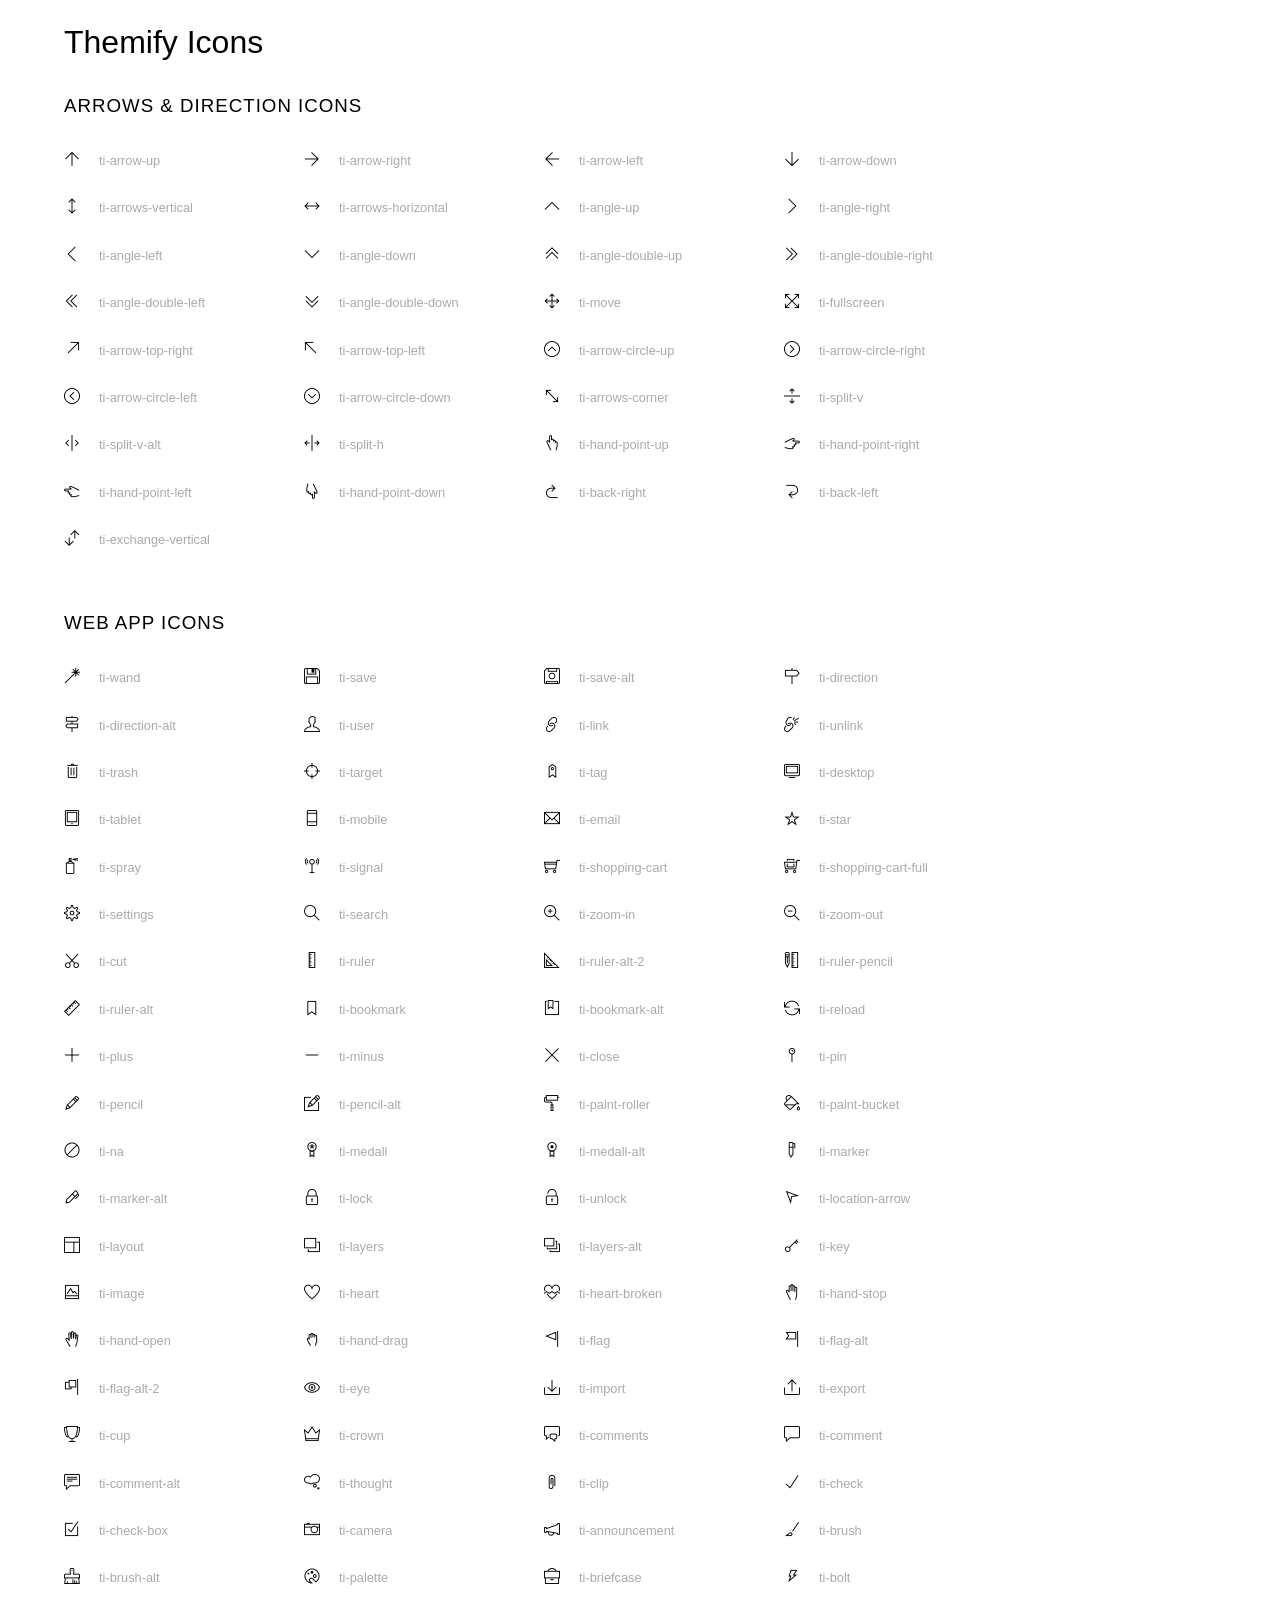
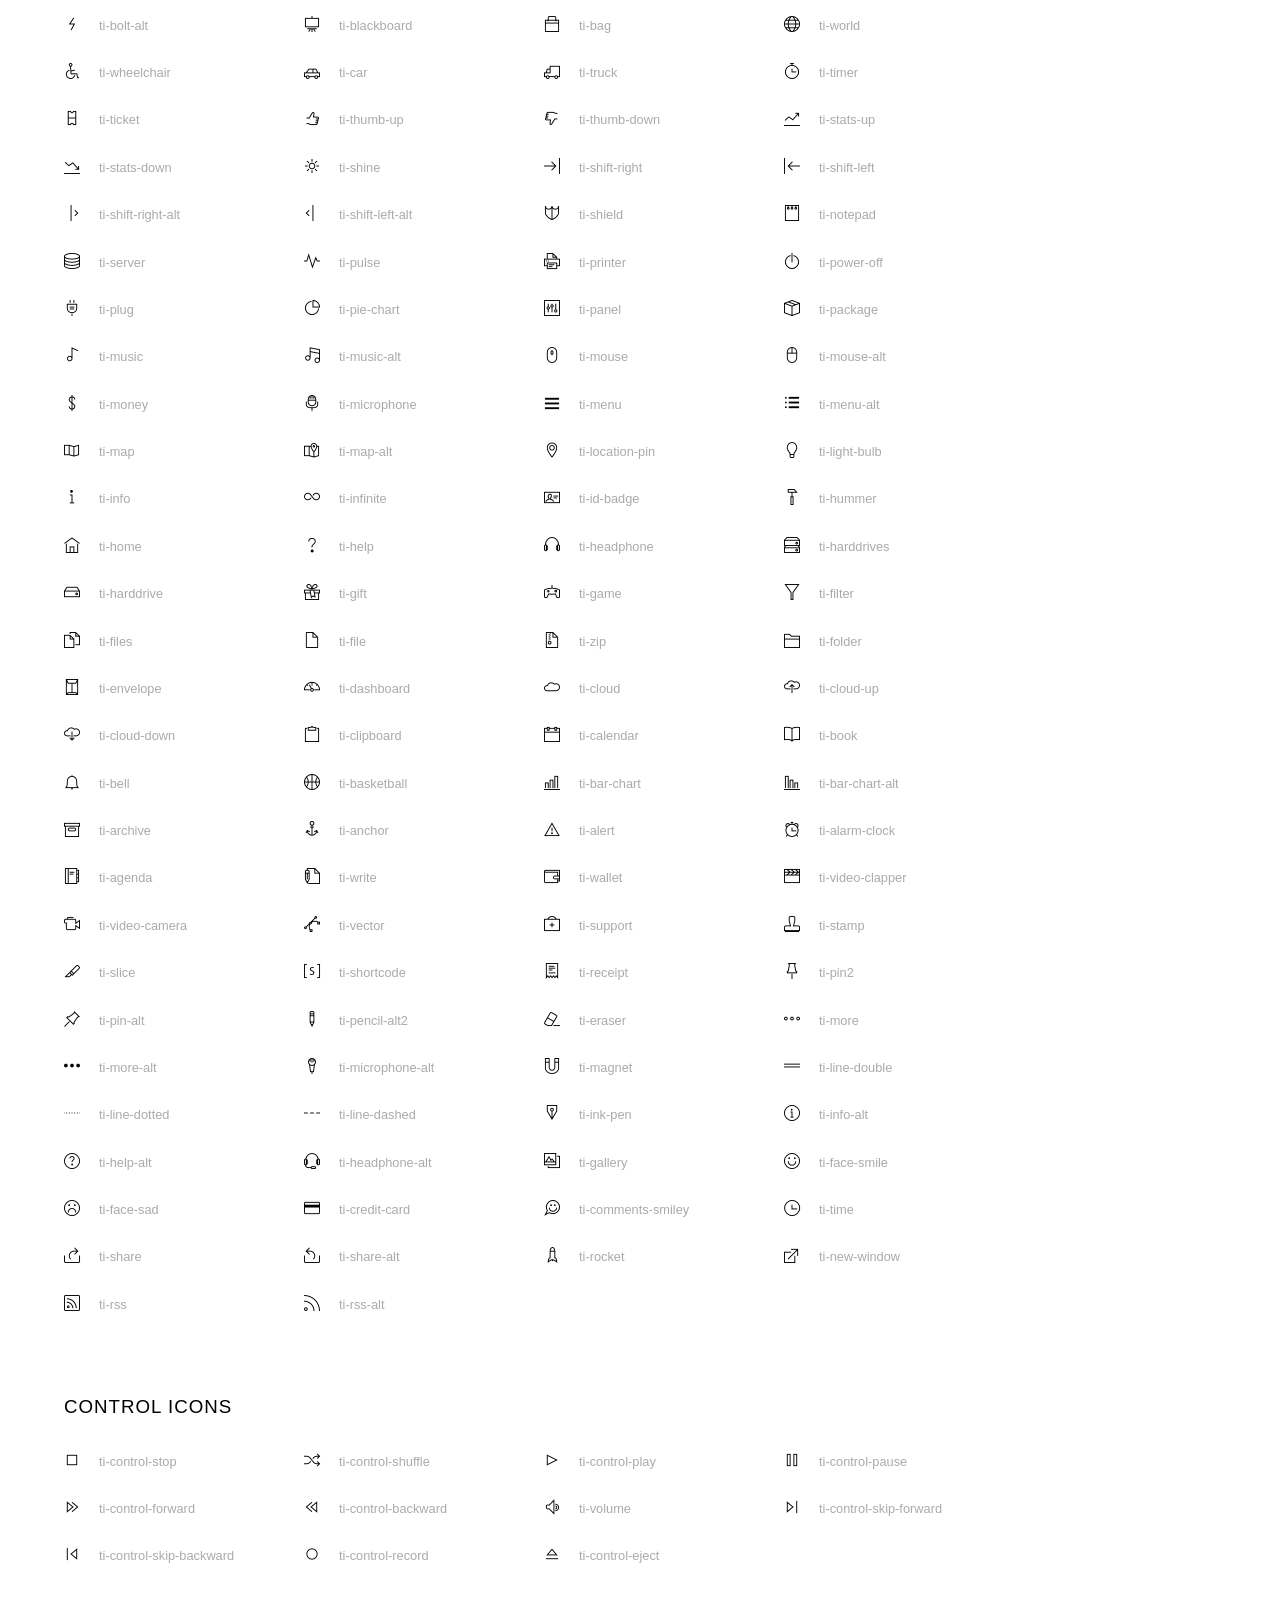
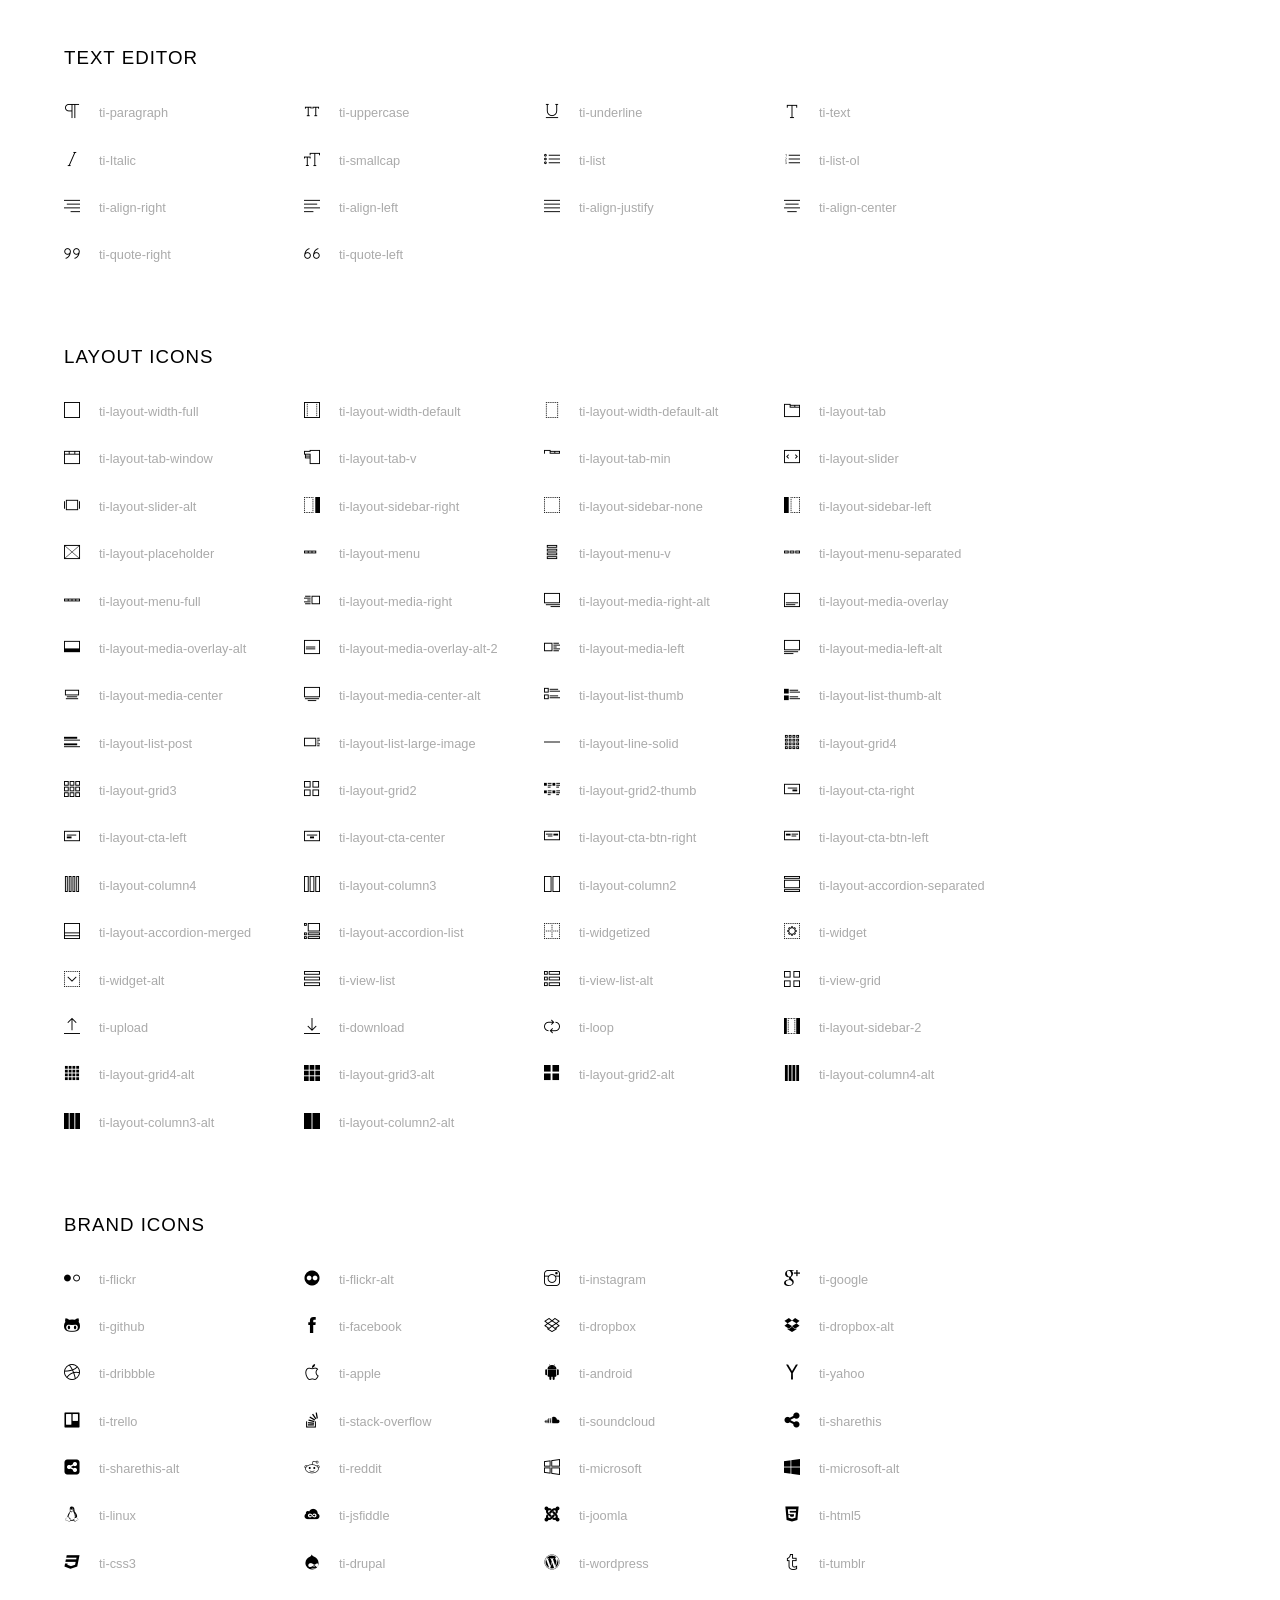
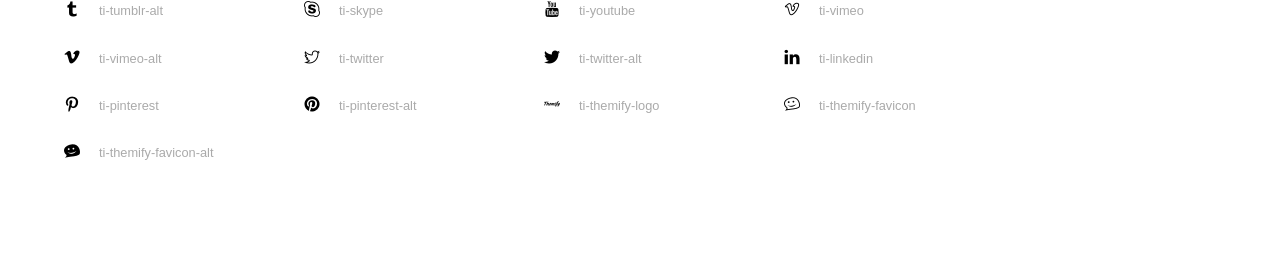
<file: ass/index.html>
<!doctype html>
<html>
<head>
	<meta charset="utf-8">
	<title>Themify Icon Font</title>
	<meta name="viewport" content="width=device-width">
	<link rel="stylesheet" href="demo-files/demo.css">
	<link rel="stylesheet" href="themify-icons.css">
	<!--[if lt IE 8]><!-->
	<link rel="stylesheet" href="ie7/ie7.css">
	<!--<![endif]-->
</head>
<body>
	<h1>Themify Icons</h1>

	<div class="icon-section">

		<div class="icon-section">
			<h3>Arrows &amp; Direction Icons </h3>

			<div class="icon-container">
				<span class="ti-arrow-up"></span><span class="icon-name"> ti-arrow-up</span>
			</div>
			<div class="icon-container">
				<span class="ti-arrow-right"></span><span class="icon-name"> ti-arrow-right</span>
			</div>
			<div class="icon-container">
				<span class="ti-arrow-left"></span><span class="icon-name"> ti-arrow-left</span>
			</div>
			<div class="icon-container">
				<span class="ti-arrow-down"></span><span class="icon-name"> ti-arrow-down</span>
			</div>
			<div class="icon-container">
				<span class="ti-arrows-vertical"></span><span class="icon-name"> ti-arrows-vertical</span>
			</div>
			<div class="icon-container">
				<span class="ti-arrows-horizontal"></span><span class="icon-name"> ti-arrows-horizontal</span>
			</div>
			<div class="icon-container">
				<span class="ti-angle-up"></span><span class="icon-name"> ti-angle-up</span>
			</div>
			<div class="icon-container">
				<span class="ti-angle-right"></span><span class="icon-name"> ti-angle-right</span>
			</div>
			<div class="icon-container">
				<span class="ti-angle-left"></span><span class="icon-name"> ti-angle-left</span>
			</div>
			<div class="icon-container">
				<span class="ti-angle-down"></span><span class="icon-name"> ti-angle-down</span>
			</div>	
			<div class="icon-container">
				<span class="ti-angle-double-up"></span><span class="icon-name"> ti-angle-double-up</span>
			</div>
			<div class="icon-container">
				<span class="ti-angle-double-right"></span><span class="icon-name"> ti-angle-double-right</span>
			</div>
			<div class="icon-container">
				<span class="ti-angle-double-left"></span><span class="icon-name"> ti-angle-double-left</span>
			</div>
			<div class="icon-container">
				<span class="ti-angle-double-down"></span><span class="icon-name"> ti-angle-double-down</span>
			</div>					
			<div class="icon-container">
				<span class="ti-move"></span><span class="icon-name"> ti-move</span>
			</div>
			<div class="icon-container">
				<span class="ti-fullscreen"></span><span class="icon-name"> ti-fullscreen</span>
			</div>
			<div class="icon-container">
				<span class="ti-arrow-top-right"></span><span class="icon-name"> ti-arrow-top-right</span>
			</div>
			<div class="icon-container">
				<span class="ti-arrow-top-left"></span><span class="icon-name"> ti-arrow-top-left</span>
			</div>
			<div class="icon-container">
				<span class="ti-arrow-circle-up"></span><span class="icon-name"> ti-arrow-circle-up</span>
			</div>
			<div class="icon-container">
				<span class="ti-arrow-circle-right"></span><span class="icon-name"> ti-arrow-circle-right</span>
			</div>
			<div class="icon-container">
				<span class="ti-arrow-circle-left"></span><span class="icon-name"> ti-arrow-circle-left</span>
			</div>
			<div class="icon-container">
				<span class="ti-arrow-circle-down"></span><span class="icon-name"> ti-arrow-circle-down</span>
			</div>
			<div class="icon-container">
				<span class="ti-arrows-corner"></span><span class="icon-name"> ti-arrows-corner</span>
			</div>
			<div class="icon-container">
				<span class="ti-split-v"></span><span class="icon-name"> ti-split-v</span>
			</div>

			<div class="icon-container">
				<span class="ti-split-v-alt"></span><span class="icon-name"> ti-split-v-alt</span>
			</div>
			<div class="icon-container">
				<span class="ti-split-h"></span><span class="icon-name"> ti-split-h</span>
			</div>
			<div class="icon-container">
				<span class="ti-hand-point-up"></span><span class="icon-name"> ti-hand-point-up</span>
			</div>
			<div class="icon-container">
				<span class="ti-hand-point-right"></span><span class="icon-name"> ti-hand-point-right</span>
			</div>
			<div class="icon-container">
				<span class="ti-hand-point-left"></span><span class="icon-name"> ti-hand-point-left</span>
			</div>
			<div class="icon-container">
				<span class="ti-hand-point-down"></span><span class="icon-name"> ti-hand-point-down</span>
			</div>
			<div class="icon-container">
				<span class="ti-back-right"></span><span class="icon-name"> ti-back-right</span>
			</div>
			<div class="icon-container">
				<span class="ti-back-left"></span><span class="icon-name"> ti-back-left</span>
			</div>
			<div class="icon-container">
				<span class="ti-exchange-vertical"></span><span class="icon-name"> ti-exchange-vertical</span>
			</div>

		</div> <!-- Arrows Icons -->



		<h3>Web App Icons</h3>
		
		<div class="icon-section">

			<div class="icon-container">
				<span class="ti-wand"></span><span class="icon-name"> ti-wand</span>
			</div>
			<div class="icon-container">
				<span class="ti-save"></span><span class="icon-name"> ti-save</span>
			</div>
			<div class="icon-container">
				<span class="ti-save-alt"></span><span class="icon-name"> ti-save-alt</span>
			</div>

			<div class="icon-container">
				<span class="ti-direction"></span><span class="icon-name"> ti-direction</span>
			</div>
			<div class="icon-container">
				<span class="ti-direction-alt"></span><span class="icon-name"> ti-direction-alt</span>
			</div>
			<div class="icon-container">
				<span class="ti-user"></span><span class="icon-name"> ti-user</span>
			</div>
			<div class="icon-container">
				<span class="ti-link"></span><span class="icon-name"> ti-link</span>
			</div>
			<div class="icon-container">
				<span class="ti-unlink"></span><span class="icon-name"> ti-unlink</span>
			</div>
			<div class="icon-container">
				<span class="ti-trash"></span><span class="icon-name"> ti-trash</span>
			</div>
			<div class="icon-container">
				<span class="ti-target"></span><span class="icon-name"> ti-target</span>
			</div>
			<div class="icon-container">
				<span class="ti-tag"></span><span class="icon-name"> ti-tag</span>
			</div>
			<div class="icon-container">
				<span class="ti-desktop"></span><span class="icon-name"> ti-desktop</span>
			</div>
			<div class="icon-container">
				<span class="ti-tablet"></span><span class="icon-name"> ti-tablet</span>
			</div>
			<div class="icon-container">
				<span class="ti-mobile"></span><span class="icon-name"> ti-mobile</span>
			</div>
			<div class="icon-container">
				<span class="ti-email"></span><span class="icon-name"> ti-email</span>
			</div>	
			<div class="icon-container">
				<span class="ti-star"></span><span class="icon-name"> ti-star</span>
			</div>
			<div class="icon-container">
				<span class="ti-spray"></span><span class="icon-name"> ti-spray</span>
			</div>
			<div class="icon-container">
				<span class="ti-signal"></span><span class="icon-name"> ti-signal</span>
			</div>
			<div class="icon-container">
				<span class="ti-shopping-cart"></span><span class="icon-name"> ti-shopping-cart</span>
			</div>
			<div class="icon-container">
				<span class="ti-shopping-cart-full"></span><span class="icon-name"> ti-shopping-cart-full</span>
			</div>
			<div class="icon-container">
				<span class="ti-settings"></span><span class="icon-name"> ti-settings</span>
			</div>
			<div class="icon-container">
				<span class="ti-search"></span><span class="icon-name"> ti-search</span>
			</div>
			<div class="icon-container">
				<span class="ti-zoom-in"></span><span class="icon-name"> ti-zoom-in</span>
			</div>
			<div class="icon-container">
				<span class="ti-zoom-out"></span><span class="icon-name"> ti-zoom-out</span>
			</div>
			<div class="icon-container">
				<span class="ti-cut"></span><span class="icon-name"> ti-cut</span>
			</div>
			<div class="icon-container">
				<span class="ti-ruler"></span><span class="icon-name"> ti-ruler</span>
			</div>
			<div class="icon-container">
				<span class="ti-ruler-alt-2"></span><span class="icon-name"> ti-ruler-alt-2</span>
			</div>			
			<div class="icon-container">
				<span class="ti-ruler-pencil"></span><span class="icon-name"> ti-ruler-pencil</span>
			</div>
			<div class="icon-container">
				<span class="ti-ruler-alt"></span><span class="icon-name"> ti-ruler-alt</span>
			</div>
			<div class="icon-container">
				<span class="ti-bookmark"></span><span class="icon-name"> ti-bookmark</span>
			</div>
			<div class="icon-container">
				<span class="ti-bookmark-alt"></span><span class="icon-name"> ti-bookmark-alt</span>
			</div>
			<div class="icon-container">
				<span class="ti-reload"></span><span class="icon-name"> ti-reload</span>
			</div>
			<div class="icon-container">
				<span class="ti-plus"></span><span class="icon-name"> ti-plus</span>
			</div>
			<div class="icon-container">
				<span class="ti-minus"></span><span class="icon-name"> ti-minus</span>
			</div>
			<div class="icon-container">
				<span class="ti-close"></span><span class="icon-name"> ti-close</span>
			</div>			
			<div class="icon-container">
				<span class="ti-pin"></span><span class="icon-name"> ti-pin</span>
			</div>
			<div class="icon-container">
				<span class="ti-pencil"></span><span class="icon-name"> ti-pencil</span>
			</div>
					
		  	<div class="icon-container">
				<span class="ti-pencil-alt"></span><span class="icon-name"> ti-pencil-alt</span>
			</div>
			<div class="icon-container">
				<span class="ti-paint-roller"></span><span class="icon-name"> ti-paint-roller</span>
			</div>
			<div class="icon-container">
				<span class="ti-paint-bucket"></span><span class="icon-name"> ti-paint-bucket</span>
			</div>
			<div class="icon-container">
				<span class="ti-na"></span><span class="icon-name"> ti-na</span>
			</div>
			<div class="icon-container">
				<span class="ti-medall"></span><span class="icon-name"> ti-medall</span>
			</div>
			<div class="icon-container">
				<span class="ti-medall-alt"></span><span class="icon-name"> ti-medall-alt</span>
			</div>
			<div class="icon-container">
				<span class="ti-marker"></span><span class="icon-name"> ti-marker</span>
			</div>
			<div class="icon-container">
				<span class="ti-marker-alt"></span><span class="icon-name"> ti-marker-alt</span>
			</div>

			<div class="icon-container">
				<span class="ti-lock"></span><span class="icon-name"> ti-lock</span>
			</div>
			<div class="icon-container">
				<span class="ti-unlock"></span><span class="icon-name"> ti-unlock</span>
			</div>
			<div class="icon-container">
				<span class="ti-location-arrow"></span><span class="icon-name"> ti-location-arrow</span>
			</div>
			<div class="icon-container">
				<span class="ti-layout"></span><span class="icon-name"> ti-layout</span>
			</div>
			<div class="icon-container">
				<span class="ti-layers"></span><span class="icon-name"> ti-layers</span>
			</div>
			<div class="icon-container">
				<span class="ti-layers-alt"></span><span class="icon-name"> ti-layers-alt</span>
			</div>
			<div class="icon-container">
				<span class="ti-key"></span><span class="icon-name"> ti-key</span>
			</div>
			<div class="icon-container">
				<span class="ti-image"></span><span class="icon-name"> ti-image</span>
			</div>
			<div class="icon-container">
				<span class="ti-heart"></span><span class="icon-name"> ti-heart</span>
			</div>
			<div class="icon-container">
				<span class="ti-heart-broken"></span><span class="icon-name"> ti-heart-broken</span>
			</div>
			<div class="icon-container">
				<span class="ti-hand-stop"></span><span class="icon-name"> ti-hand-stop</span>
			</div>
			<div class="icon-container">
				<span class="ti-hand-open"></span><span class="icon-name"> ti-hand-open</span>
			</div>
			<div class="icon-container">
				<span class="ti-hand-drag"></span><span class="icon-name"> ti-hand-drag</span>
			</div>
			<div class="icon-container">
				<span class="ti-flag"></span><span class="icon-name"> ti-flag</span>
			</div>
			<div class="icon-container">
				<span class="ti-flag-alt"></span><span class="icon-name"> ti-flag-alt</span>
			</div>
			<div class="icon-container">
				<span class="ti-flag-alt-2"></span><span class="icon-name"> ti-flag-alt-2</span>
			</div>
			<div class="icon-container">
				<span class="ti-eye"></span><span class="icon-name"> ti-eye</span>
			</div>
			<div class="icon-container">
				<span class="ti-import"></span><span class="icon-name"> ti-import</span>
			</div>			
			<div class="icon-container">
				<span class="ti-export"></span><span class="icon-name"> ti-export</span>
			</div>
			<div class="icon-container">
				<span class="ti-cup"></span><span class="icon-name"> ti-cup</span>
			</div>
			<div class="icon-container">
				<span class="ti-crown"></span><span class="icon-name"> ti-crown</span>
			</div>
			<div class="icon-container">
				<span class="ti-comments"></span><span class="icon-name"> ti-comments</span>
			</div>
			<div class="icon-container">
				<span class="ti-comment"></span><span class="icon-name"> ti-comment</span>
			</div>
			<div class="icon-container">
				<span class="ti-comment-alt"></span><span class="icon-name"> ti-comment-alt</span>
			</div>
			<div class="icon-container">
				<span class="ti-thought"></span><span class="icon-name"> ti-thought</span>
			</div>			
			<div class="icon-container">
				<span class="ti-clip"></span><span class="icon-name"> ti-clip</span>
			</div>

			<div class="icon-container">
				<span class="ti-check"></span><span class="icon-name"> ti-check</span>
			</div>
			<div class="icon-container">
				<span class="ti-check-box"></span><span class="icon-name"> ti-check-box</span>
			</div>
			<div class="icon-container">
				<span class="ti-camera"></span><span class="icon-name"> ti-camera</span>
			</div>
			<div class="icon-container">
				<span class="ti-announcement"></span><span class="icon-name"> ti-announcement</span>
			</div>
			<div class="icon-container">
				<span class="ti-brush"></span><span class="icon-name"> ti-brush</span>
			</div>
			<div class="icon-container">
				<span class="ti-brush-alt"></span><span class="icon-name"> ti-brush-alt</span>
			</div>
			<div class="icon-container">
				<span class="ti-palette"></span><span class="icon-name"> ti-palette</span>
			</div>			
			<div class="icon-container">
				<span class="ti-briefcase"></span><span class="icon-name"> ti-briefcase</span>
			</div>
			<div class="icon-container">
				<span class="ti-bolt"></span><span class="icon-name"> ti-bolt</span>
			</div>
			<div class="icon-container">
				<span class="ti-bolt-alt"></span><span class="icon-name"> ti-bolt-alt</span>
			</div>
			<div class="icon-container">
				<span class="ti-blackboard"></span><span class="icon-name"> ti-blackboard</span>
			</div>
			<div class="icon-container">
				<span class="ti-bag"></span><span class="icon-name"> ti-bag</span>
			</div>
			<div class="icon-container">
				<span class="ti-world"></span><span class="icon-name"> ti-world</span>
			</div>
			<div class="icon-container">
				<span class="ti-wheelchair"></span><span class="icon-name"> ti-wheelchair</span>
			</div>
			<div class="icon-container">
				<span class="ti-car"></span><span class="icon-name"> ti-car</span>
			</div>
			<div class="icon-container">
				<span class="ti-truck"></span><span class="icon-name"> ti-truck</span>
			</div>
			<div class="icon-container">
				<span class="ti-timer"></span><span class="icon-name"> ti-timer</span>
			</div>
			<div class="icon-container">
				<span class="ti-ticket"></span><span class="icon-name"> ti-ticket</span>
			</div>
			<div class="icon-container">
				<span class="ti-thumb-up"></span><span class="icon-name"> ti-thumb-up</span>
			</div>
			<div class="icon-container">
				<span class="ti-thumb-down"></span><span class="icon-name"> ti-thumb-down</span>
			</div>

			<div class="icon-container">
				<span class="ti-stats-up"></span><span class="icon-name"> ti-stats-up</span>
			</div>
			<div class="icon-container">
				<span class="ti-stats-down"></span><span class="icon-name"> ti-stats-down</span>
			</div>
			<div class="icon-container">
				<span class="ti-shine"></span><span class="icon-name"> ti-shine</span>
			</div>
			<div class="icon-container">
				<span class="ti-shift-right"></span><span class="icon-name"> ti-shift-right</span>
			</div>
			<div class="icon-container">
				<span class="ti-shift-left"></span><span class="icon-name"> ti-shift-left</span>
			</div>

			<div class="icon-container">
				<span class="ti-shift-right-alt"></span><span class="icon-name"> ti-shift-right-alt</span>
			</div>
			<div class="icon-container">
				<span class="ti-shift-left-alt"></span><span class="icon-name"> ti-shift-left-alt</span>
			</div>
			<div class="icon-container">
				<span class="ti-shield"></span><span class="icon-name"> ti-shield</span>
			</div>
			<div class="icon-container">
				<span class="ti-notepad"></span><span class="icon-name"> ti-notepad</span>
			</div>
			<div class="icon-container">
				<span class="ti-server"></span><span class="icon-name"> ti-server</span>
			</div>

			<div class="icon-container">
				<span class="ti-pulse"></span><span class="icon-name"> ti-pulse</span>
			</div>
			<div class="icon-container">
				<span class="ti-printer"></span><span class="icon-name"> ti-printer</span>
			</div>
			<div class="icon-container">
				<span class="ti-power-off"></span><span class="icon-name"> ti-power-off</span>
			</div>
			<div class="icon-container">
				<span class="ti-plug"></span><span class="icon-name"> ti-plug</span>
			</div>
			<div class="icon-container">
				<span class="ti-pie-chart"></span><span class="icon-name"> ti-pie-chart</span>
			</div>

			<div class="icon-container">
				<span class="ti-panel"></span><span class="icon-name"> ti-panel</span>
			</div>
			<div class="icon-container">
				<span class="ti-package"></span><span class="icon-name"> ti-package</span>
			</div>
			<div class="icon-container">
				<span class="ti-music"></span><span class="icon-name"> ti-music</span>
			</div>
			<div class="icon-container">
				<span class="ti-music-alt"></span><span class="icon-name"> ti-music-alt</span>
			</div>
			<div class="icon-container">
				<span class="ti-mouse"></span><span class="icon-name"> ti-mouse</span>
			</div>
			<div class="icon-container">
				<span class="ti-mouse-alt"></span><span class="icon-name"> ti-mouse-alt</span>
			</div>
			<div class="icon-container">
				<span class="ti-money"></span><span class="icon-name"> ti-money</span>
			</div>
			<div class="icon-container">
				<span class="ti-microphone"></span><span class="icon-name"> ti-microphone</span>
			</div>
			<div class="icon-container">
				<span class="ti-menu"></span><span class="icon-name"> ti-menu</span>
			</div>
			<div class="icon-container">
				<span class="ti-menu-alt"></span><span class="icon-name"> ti-menu-alt</span>
			</div>
			<div class="icon-container">
				<span class="ti-map"></span><span class="icon-name"> ti-map</span>
			</div>
			<div class="icon-container">
				<span class="ti-map-alt"></span><span class="icon-name"> ti-map-alt</span>
			</div>

			<div class="icon-container">
				<span class="ti-location-pin"></span><span class="icon-name"> ti-location-pin</span>
			</div>

			<div class="icon-container">
				<span class="ti-light-bulb"></span><span class="icon-name"> ti-light-bulb</span>
			</div>
			<div class="icon-container">
				<span class="ti-info"></span><span class="icon-name"> ti-info</span>
			</div>
			<div class="icon-container">
				<span class="ti-infinite"></span><span class="icon-name"> ti-infinite</span>
			</div>
			<div class="icon-container">
				<span class="ti-id-badge"></span><span class="icon-name"> ti-id-badge</span>
			</div>
			<div class="icon-container">
				<span class="ti-hummer"></span><span class="icon-name"> ti-hummer</span>
			</div>
			<div class="icon-container">
				<span class="ti-home"></span><span class="icon-name"> ti-home</span>
			</div>
			<div class="icon-container">
				<span class="ti-help"></span><span class="icon-name"> ti-help</span>
			</div>
			<div class="icon-container">
				<span class="ti-headphone"></span><span class="icon-name"> ti-headphone</span>
			</div>
			<div class="icon-container">
				<span class="ti-harddrives"></span><span class="icon-name"> ti-harddrives</span>
			</div>
			<div class="icon-container">
				<span class="ti-harddrive"></span><span class="icon-name"> ti-harddrive</span>
			</div>
			<div class="icon-container">
				<span class="ti-gift"></span><span class="icon-name"> ti-gift</span>
			</div>
			<div class="icon-container">
				<span class="ti-game"></span><span class="icon-name"> ti-game</span>
			</div>
			<div class="icon-container">
				<span class="ti-filter"></span><span class="icon-name"> ti-filter</span>
			</div>
			<div class="icon-container">
				<span class="ti-files"></span><span class="icon-name"> ti-files</span>
			</div>
			<div class="icon-container">
				<span class="ti-file"></span><span class="icon-name"> ti-file</span>
			</div>
			<div class="icon-container">
				<span class="ti-zip"></span><span class="icon-name"> ti-zip</span>
			</div>
			<div class="icon-container">
				<span class="ti-folder"></span><span class="icon-name"> ti-folder</span>
			</div>			
			<div class="icon-container">
				<span class="ti-envelope"></span><span class="icon-name"> ti-envelope</span>
			</div>


			<div class="icon-container">
				<span class="ti-dashboard"></span><span class="icon-name"> ti-dashboard</span>
			</div>
			<div class="icon-container">
				<span class="ti-cloud"></span><span class="icon-name"> ti-cloud</span>
			</div>
			<div class="icon-container">
				<span class="ti-cloud-up"></span><span class="icon-name"> ti-cloud-up</span>
			</div>
			<div class="icon-container">
				<span class="ti-cloud-down"></span><span class="icon-name"> ti-cloud-down</span>
			</div>
			<div class="icon-container">
				<span class="ti-clipboard"></span><span class="icon-name"> ti-clipboard</span>
			</div>
			<div class="icon-container">
				<span class="ti-calendar"></span><span class="icon-name"> ti-calendar</span>
			</div>
			<div class="icon-container">
				<span class="ti-book"></span><span class="icon-name"> ti-book</span>
			</div>
			<div class="icon-container">
				<span class="ti-bell"></span><span class="icon-name"> ti-bell</span>
			</div>
			<div class="icon-container">
				<span class="ti-basketball"></span><span class="icon-name"> ti-basketball</span>
			</div>
			<div class="icon-container">
				<span class="ti-bar-chart"></span><span class="icon-name"> ti-bar-chart</span>
			</div>
			<div class="icon-container">
				<span class="ti-bar-chart-alt"></span><span class="icon-name"> ti-bar-chart-alt</span>
			</div>


			<div class="icon-container">
				<span class="ti-archive"></span><span class="icon-name"> ti-archive</span>
			</div>
			<div class="icon-container">
				<span class="ti-anchor"></span><span class="icon-name"> ti-anchor</span>
			</div>

			<div class="icon-container">
				<span class="ti-alert"></span><span class="icon-name"> ti-alert</span>
			</div>
			<div class="icon-container">
				<span class="ti-alarm-clock"></span><span class="icon-name"> ti-alarm-clock</span>
			</div>
			<div class="icon-container">
				<span class="ti-agenda"></span><span class="icon-name"> ti-agenda</span>
			</div>
			<div class="icon-container">
				<span class="ti-write"></span><span class="icon-name"> ti-write</span>
			</div>

			<div class="icon-container">
				<span class="ti-wallet"></span><span class="icon-name"> ti-wallet</span>
			</div>
			<div class="icon-container">
				<span class="ti-video-clapper"></span><span class="icon-name"> ti-video-clapper</span>
			</div>
			<div class="icon-container">
				<span class="ti-video-camera"></span><span class="icon-name"> ti-video-camera</span>
			</div>
			<div class="icon-container">
				<span class="ti-vector"></span><span class="icon-name"> ti-vector</span>
			</div>

			<div class="icon-container">
				<span class="ti-support"></span><span class="icon-name"> ti-support</span>
			</div>
			<div class="icon-container">
				<span class="ti-stamp"></span><span class="icon-name"> ti-stamp</span>
			</div>
			<div class="icon-container">
				<span class="ti-slice"></span><span class="icon-name"> ti-slice</span>
			</div>
			<div class="icon-container">
				<span class="ti-shortcode"></span><span class="icon-name"> ti-shortcode</span>
			</div>
			<div class="icon-container">
				<span class="ti-receipt"></span><span class="icon-name"> ti-receipt</span>
			</div>
			<div class="icon-container">
				<span class="ti-pin2"></span><span class="icon-name"> ti-pin2</span>
			</div>
			<div class="icon-container">
				<span class="ti-pin-alt"></span><span class="icon-name"> ti-pin-alt</span>
			</div>
			<div class="icon-container">
				<span class="ti-pencil-alt2"></span><span class="icon-name"> ti-pencil-alt2</span>
			</div>
			<div class="icon-container">
				<span class="ti-eraser"></span><span class="icon-name"> ti-eraser</span>
			</div>			
			<div class="icon-container">
				<span class="ti-more"></span><span class="icon-name"> ti-more</span>
			</div>
			<div class="icon-container">
				<span class="ti-more-alt"></span><span class="icon-name"> ti-more-alt</span>
			</div>
			<div class="icon-container">
				<span class="ti-microphone-alt"></span><span class="icon-name"> ti-microphone-alt</span>
			</div>
			<div class="icon-container">
				<span class="ti-magnet"></span><span class="icon-name"> ti-magnet</span>
			</div>
			<div class="icon-container">
				<span class="ti-line-double"></span><span class="icon-name"> ti-line-double</span>
			</div>
			<div class="icon-container">
				<span class="ti-line-dotted"></span><span class="icon-name"> ti-line-dotted</span>
			</div>
			<div class="icon-container">
				<span class="ti-line-dashed"></span><span class="icon-name"> ti-line-dashed</span>
			</div>

			<div class="icon-container">
				<span class="ti-ink-pen"></span><span class="icon-name"> ti-ink-pen</span>
			</div>
			<div class="icon-container">
				<span class="ti-info-alt"></span><span class="icon-name"> ti-info-alt</span>
			</div>
			<div class="icon-container">
				<span class="ti-help-alt"></span><span class="icon-name"> ti-help-alt</span>
			</div>
			<div class="icon-container">
				<span class="ti-headphone-alt"></span><span class="icon-name"> ti-headphone-alt</span>
			</div>

			<div class="icon-container">
				<span class="ti-gallery"></span><span class="icon-name"> ti-gallery</span>
			</div>
			<div class="icon-container">
				<span class="ti-face-smile"></span><span class="icon-name"> ti-face-smile</span>
			</div>
			<div class="icon-container">
				<span class="ti-face-sad"></span><span class="icon-name"> ti-face-sad</span>
			</div>
			<div class="icon-container">
				<span class="ti-credit-card"></span><span class="icon-name"> ti-credit-card</span>
			</div>
			<div class="icon-container">
				<span class="ti-comments-smiley"></span><span class="icon-name"> ti-comments-smiley</span>
			</div>
			<div class="icon-container">
				<span class="ti-time"></span><span class="icon-name"> ti-time</span>
			</div>
			<div class="icon-container">
				<span class="ti-share"></span><span class="icon-name"> ti-share</span>
			</div>
			<div class="icon-container">
				<span class="ti-share-alt"></span><span class="icon-name"> ti-share-alt</span>
			</div>
			<div class="icon-container">
				<span class="ti-rocket"></span><span class="icon-name"> ti-rocket</span>
			</div>

			<div class="icon-container">
				<span class="ti-new-window"></span><span class="icon-name"> ti-new-window</span>
			</div>

			<div class="icon-container">
				<span class="ti-rss"></span><span class="icon-name"> ti-rss</span>
			</div>

			<div class="icon-container">
				<span class="ti-rss-alt"></span><span class="icon-name"> ti-rss-alt</span>
			</div>
			
		</div><!-- Web App Icons -->


		<div class="icon-section">
			<h3>Control Icons</h3>
			<div class="icon-container">
				<span class="ti-control-stop"></span><span class="icon-name"> ti-control-stop</span>
			</div>
			<div class="icon-container">
				<span class="ti-control-shuffle"></span><span class="icon-name"> ti-control-shuffle</span>
			</div>
			<div class="icon-container">
				<span class="ti-control-play"></span><span class="icon-name"> ti-control-play</span>
			</div>
			<div class="icon-container">
				<span class="ti-control-pause"></span><span class="icon-name"> ti-control-pause</span>
			</div>
			<div class="icon-container">
				<span class="ti-control-forward"></span><span class="icon-name"> ti-control-forward</span>
			</div>
			<div class="icon-container">
				<span class="ti-control-backward"></span><span class="icon-name"> ti-control-backward</span>
			</div>	
			<div class="icon-container">
				<span class="ti-volume"></span><span class="icon-name"> ti-volume</span>
			</div>
			<div class="icon-container">
				<span class="ti-control-skip-forward"></span><span class="icon-name"> ti-control-skip-forward</span>
			</div>
			<div class="icon-container">
				<span class="ti-control-skip-backward"></span><span class="icon-name"> ti-control-skip-backward</span>
			</div>
			<div class="icon-container">
				<span class="ti-control-record"></span><span class="icon-name"> ti-control-record</span>
			</div>
			<div class="icon-container">
				<span class="ti-control-eject"></span><span class="icon-name"> ti-control-eject</span>
			</div>			
		</div> <!-- Control Icons -->


		<div class="icon-section">
			<h3>Text Editor</h3>

			<div class="icon-container">
				<span class="ti-paragraph"></span><span class="icon-name"> ti-paragraph</span>
			</div>
			<div class="icon-container">
				<span class="ti-uppercase"></span><span class="icon-name"> ti-uppercase</span>
			</div>

			<div class="icon-container">
				<span class="ti-underline"></span><span class="icon-name"> ti-underline</span>
			</div>
			<div class="icon-container">
				<span class="ti-text"></span><span class="icon-name"> ti-text</span>
			</div>
			<div class="icon-container">
				<span class="ti-Italic"></span><span class="icon-name"> ti-Italic</span>
			</div>
			<div class="icon-container">
				<span class="ti-smallcap"></span><span class="icon-name"> ti-smallcap</span>
			</div>
			<div class="icon-container">
				<span class="ti-list"></span><span class="icon-name"> ti-list</span>
			</div>
			<div class="icon-container">
				<span class="ti-list-ol"></span><span class="icon-name"> ti-list-ol</span>
			</div>
			<div class="icon-container">
				<span class="ti-align-right"></span><span class="icon-name"> ti-align-right</span>
			</div>
			<div class="icon-container">
				<span class="ti-align-left"></span><span class="icon-name"> ti-align-left</span>
			</div>
			<div class="icon-container">
				<span class="ti-align-justify"></span><span class="icon-name"> ti-align-justify</span>
			</div>
			<div class="icon-container">
				<span class="ti-align-center"></span><span class="icon-name"> ti-align-center</span>
			</div>
			<div class="icon-container">
				<span class="ti-quote-right"></span><span class="icon-name"> ti-quote-right</span>
			</div>
			<div class="icon-container">
				<span class="ti-quote-left"></span><span class="icon-name"> ti-quote-left</span>
			</div>

		</div> <!-- Text Editor -->



		<div class="icon-section">
			<h3>Layout Icons</h3>
			<div class="icon-container">
				<span class="ti-layout-width-full"></span><span class="icon-name"> ti-layout-width-full</span>
			</div>
			<div class="icon-container">
				<span class="ti-layout-width-default"></span><span class="icon-name"> ti-layout-width-default</span>
			</div>
			<div class="icon-container">
				<span class="ti-layout-width-default-alt"></span><span class="icon-name"> ti-layout-width-default-alt</span>
			</div>
			<div class="icon-container">
				<span class="ti-layout-tab"></span><span class="icon-name"> ti-layout-tab</span>
			</div>
			<div class="icon-container">
				<span class="ti-layout-tab-window"></span><span class="icon-name"> ti-layout-tab-window</span>
			</div>
			<div class="icon-container">
				<span class="ti-layout-tab-v"></span><span class="icon-name"> ti-layout-tab-v</span>
			</div>
			<div class="icon-container">
				<span class="ti-layout-tab-min"></span><span class="icon-name"> ti-layout-tab-min</span>
			</div>
			<div class="icon-container">
				<span class="ti-layout-slider"></span><span class="icon-name"> ti-layout-slider</span>
			</div>
			<div class="icon-container">
				<span class="ti-layout-slider-alt"></span><span class="icon-name"> ti-layout-slider-alt</span>
			</div>
			<div class="icon-container">
				<span class="ti-layout-sidebar-right"></span><span class="icon-name"> ti-layout-sidebar-right</span>
			</div>
			<div class="icon-container">
				<span class="ti-layout-sidebar-none"></span><span class="icon-name"> ti-layout-sidebar-none</span>
			</div>
			<div class="icon-container">
				<span class="ti-layout-sidebar-left"></span><span class="icon-name"> ti-layout-sidebar-left</span>
			</div>
			<div class="icon-container">
				<span class="ti-layout-placeholder"></span><span class="icon-name"> ti-layout-placeholder</span>
			</div>
			<div class="icon-container">
				<span class="ti-layout-menu"></span><span class="icon-name"> ti-layout-menu</span>
			</div>
			<div class="icon-container">
				<span class="ti-layout-menu-v"></span><span class="icon-name"> ti-layout-menu-v</span>
			</div>
			<div class="icon-container">
				<span class="ti-layout-menu-separated"></span><span class="icon-name"> ti-layout-menu-separated</span>
			</div>
			<div class="icon-container">
				<span class="ti-layout-menu-full"></span><span class="icon-name"> ti-layout-menu-full</span>
			</div>
			<div class="icon-container">
				<span class="ti-layout-media-right"></span><span class="icon-name"> ti-layout-media-right</span>
			</div>
			<div class="icon-container">
				<span class="ti-layout-media-right-alt"></span><span class="icon-name"> ti-layout-media-right-alt</span>
			</div>
			<div class="icon-container">
				<span class="ti-layout-media-overlay"></span><span class="icon-name"> ti-layout-media-overlay</span>
			</div>
			<div class="icon-container">
				<span class="ti-layout-media-overlay-alt"></span><span class="icon-name"> ti-layout-media-overlay-alt</span>
			</div>
			<div class="icon-container">
				<span class="ti-layout-media-overlay-alt-2"></span><span class="icon-name"> ti-layout-media-overlay-alt-2</span>
			</div>
			<div class="icon-container">
				<span class="ti-layout-media-left"></span><span class="icon-name"> ti-layout-media-left</span>
			</div>
			<div class="icon-container">
				<span class="ti-layout-media-left-alt"></span><span class="icon-name"> ti-layout-media-left-alt</span>
			</div>
			<div class="icon-container">
				<span class="ti-layout-media-center"></span><span class="icon-name"> ti-layout-media-center</span>
			</div>
			<div class="icon-container">
				<span class="ti-layout-media-center-alt"></span><span class="icon-name"> ti-layout-media-center-alt</span>
			</div>
			<div class="icon-container">
				<span class="ti-layout-list-thumb"></span><span class="icon-name"> ti-layout-list-thumb</span>
			</div>
			<div class="icon-container">
				<span class="ti-layout-list-thumb-alt"></span><span class="icon-name"> ti-layout-list-thumb-alt</span>
			</div>
			<div class="icon-container">
				<span class="ti-layout-list-post"></span><span class="icon-name"> ti-layout-list-post</span>
			</div>
			<div class="icon-container">
				<span class="ti-layout-list-large-image"></span><span class="icon-name"> ti-layout-list-large-image</span>
			</div>
			<div class="icon-container">
				<span class="ti-layout-line-solid"></span><span class="icon-name"> ti-layout-line-solid</span>
			</div>
			<div class="icon-container">
				<span class="ti-layout-grid4"></span><span class="icon-name"> ti-layout-grid4</span>
			</div>
			<div class="icon-container">
				<span class="ti-layout-grid3"></span><span class="icon-name"> ti-layout-grid3</span>
			</div>
			<div class="icon-container">
				<span class="ti-layout-grid2"></span><span class="icon-name"> ti-layout-grid2</span>
			</div>
			<div class="icon-container">
				<span class="ti-layout-grid2-thumb"></span><span class="icon-name"> ti-layout-grid2-thumb</span>
			</div>
			<div class="icon-container">
				<span class="ti-layout-cta-right"></span><span class="icon-name"> ti-layout-cta-right</span>
			</div>
			<div class="icon-container">
				<span class="ti-layout-cta-left"></span><span class="icon-name"> ti-layout-cta-left</span>
			</div>
			<div class="icon-container">
				<span class="ti-layout-cta-center"></span><span class="icon-name"> ti-layout-cta-center</span>
			</div>
			<div class="icon-container">
				<span class="ti-layout-cta-btn-right"></span><span class="icon-name"> ti-layout-cta-btn-right</span>
			</div>
			<div class="icon-container">
				<span class="ti-layout-cta-btn-left"></span><span class="icon-name"> ti-layout-cta-btn-left</span>
			</div>
			<div class="icon-container">
				<span class="ti-layout-column4"></span><span class="icon-name"> ti-layout-column4</span>
			</div>
			<div class="icon-container">
				<span class="ti-layout-column3"></span><span class="icon-name"> ti-layout-column3</span>
			</div>
			<div class="icon-container">
				<span class="ti-layout-column2"></span><span class="icon-name"> ti-layout-column2</span>
			</div>
			<div class="icon-container">
				<span class="ti-layout-accordion-separated"></span><span class="icon-name"> ti-layout-accordion-separated</span>
			</div>
			<div class="icon-container">
				<span class="ti-layout-accordion-merged"></span><span class="icon-name"> ti-layout-accordion-merged</span>
			</div>
			<div class="icon-container">
				<span class="ti-layout-accordion-list"></span><span class="icon-name"> ti-layout-accordion-list</span>
			</div>
			<div class="icon-container">
				<span class="ti-widgetized"></span><span class="icon-name"> ti-widgetized</span>
			</div>
			<div class="icon-container">
				<span class="ti-widget"></span><span class="icon-name"> ti-widget</span>
			</div>
			<div class="icon-container">
				<span class="ti-widget-alt"></span><span class="icon-name"> ti-widget-alt</span>
			</div>
			<div class="icon-container">
				<span class="ti-view-list"></span><span class="icon-name"> ti-view-list</span>
			</div>
			<div class="icon-container">
				<span class="ti-view-list-alt"></span><span class="icon-name"> ti-view-list-alt</span>
			</div>
			<div class="icon-container">
				<span class="ti-view-grid"></span><span class="icon-name"> ti-view-grid</span>
			</div>
			<div class="icon-container">
				<span class="ti-upload"></span><span class="icon-name"> ti-upload</span>
			</div>
			<div class="icon-container">
				<span class="ti-download"></span><span class="icon-name"> ti-download</span>
			</div>	
			<div class="icon-container">
				<span class="ti-loop"></span><span class="icon-name"> ti-loop</span>
			</div>
			<div class="icon-container">
				<span class="ti-layout-sidebar-2"></span><span class="icon-name"> ti-layout-sidebar-2</span>
			</div>
			<div class="icon-container">
				<span class="ti-layout-grid4-alt"></span><span class="icon-name"> ti-layout-grid4-alt</span>
			</div>
			<div class="icon-container">
				<span class="ti-layout-grid3-alt"></span><span class="icon-name"> ti-layout-grid3-alt</span>
			</div>
			<div class="icon-container">
				<span class="ti-layout-grid2-alt"></span><span class="icon-name"> ti-layout-grid2-alt</span>
			</div>
			<div class="icon-container">
				<span class="ti-layout-column4-alt"></span><span class="icon-name"> ti-layout-column4-alt</span>
			</div>
			<div class="icon-container">
				<span class="ti-layout-column3-alt"></span><span class="icon-name"> ti-layout-column3-alt</span>
			</div>
			<div class="icon-container">
				<span class="ti-layout-column2-alt"></span><span class="icon-name"> ti-layout-column2-alt</span>
			</div>		


		</div> <!-- Layout Icons -->


		<div class="icon-section">
			<h3>Brand Icons</h3>

			<div class="icon-container">
				<span class="ti-flickr"></span><span class="icon-name"> ti-flickr</span>
			</div>
			<div class="icon-container">
				<span class="ti-flickr-alt"></span><span class="icon-name"> ti-flickr-alt</span>
			</div>			
			<div class="icon-container">
				<span class="ti-instagram"></span><span class="icon-name"> ti-instagram</span>
			</div>
			<div class="icon-container">
				<span class="ti-google"></span><span class="icon-name"> ti-google</span>
			</div>
			<div class="icon-container">
				<span class="ti-github"></span><span class="icon-name"> ti-github</span>
			</div>

			<div class="icon-container">
				<span class="ti-facebook"></span><span class="icon-name"> ti-facebook</span>
			</div>
			<div class="icon-container">
				<span class="ti-dropbox"></span><span class="icon-name"> ti-dropbox</span>
			</div>
			<div class="icon-container">
				<span class="ti-dropbox-alt"></span><span class="icon-name"> ti-dropbox-alt</span>
			</div>
			<div class="icon-container">
				<span class="ti-dribbble"></span><span class="icon-name"> ti-dribbble</span>
			</div>
			<div class="icon-container">
				<span class="ti-apple"></span><span class="icon-name"> ti-apple</span>
			</div>
			<div class="icon-container">
				<span class="ti-android"></span><span class="icon-name"> ti-android</span>
			</div>
			<div class="icon-container">
				<span class="ti-yahoo"></span><span class="icon-name"> ti-yahoo</span>
			</div>
			<div class="icon-container">
				<span class="ti-trello"></span><span class="icon-name"> ti-trello</span>
			</div>
			<div class="icon-container">
				<span class="ti-stack-overflow"></span><span class="icon-name"> ti-stack-overflow</span>
			</div>
			<div class="icon-container">
				<span class="ti-soundcloud"></span><span class="icon-name"> ti-soundcloud</span>
			</div>
			<div class="icon-container">
				<span class="ti-sharethis"></span><span class="icon-name"> ti-sharethis</span>
			</div>
			<div class="icon-container">
				<span class="ti-sharethis-alt"></span><span class="icon-name"> ti-sharethis-alt</span>
			</div>
			<div class="icon-container">
				<span class="ti-reddit"></span><span class="icon-name"> ti-reddit</span>
			</div>

			<div class="icon-container">
				<span class="ti-microsoft"></span><span class="icon-name"> ti-microsoft</span>
			</div>
			<div class="icon-container">
				<span class="ti-microsoft-alt"></span><span class="icon-name"> ti-microsoft-alt</span>
			</div>
			<div class="icon-container">
				<span class="ti-linux"></span><span class="icon-name"> ti-linux</span>
			</div>
			<div class="icon-container">
				<span class="ti-jsfiddle"></span><span class="icon-name"> ti-jsfiddle</span>
			</div>
			<div class="icon-container">
				<span class="ti-joomla"></span><span class="icon-name"> ti-joomla</span>
			</div>
			<div class="icon-container">
				<span class="ti-html5"></span><span class="icon-name"> ti-html5</span>
			</div>
			<div class="icon-container">
				<span class="ti-css3"></span><span class="icon-name"> ti-css3</span>
			</div>	
			<div class="icon-container">
				<span class="ti-drupal"></span><span class="icon-name"> ti-drupal</span>
			</div>
			<div class="icon-container">
				<span class="ti-wordpress"></span><span class="icon-name"> ti-wordpress</span>
			</div>		
			<div class="icon-container">
				<span class="ti-tumblr"></span><span class="icon-name"> ti-tumblr</span>
			</div>
			<div class="icon-container">
				<span class="ti-tumblr-alt"></span><span class="icon-name"> ti-tumblr-alt</span>
			</div>
			<div class="icon-container">
				<span class="ti-skype"></span><span class="icon-name"> ti-skype</span>
			</div>
			<div class="icon-container">
				<span class="ti-youtube"></span><span class="icon-name"> ti-youtube</span>
			</div>
			<div class="icon-container">
				<span class="ti-vimeo"></span><span class="icon-name"> ti-vimeo</span>
			</div>
			<div class="icon-container">
				<span class="ti-vimeo-alt"></span><span class="icon-name"> ti-vimeo-alt</span>
			</div>			
			<div class="icon-container">
				<span class="ti-twitter"></span><span class="icon-name"> ti-twitter</span>
			</div>
			<div class="icon-container">
				<span class="ti-twitter-alt"></span><span class="icon-name"> ti-twitter-alt</span>
			</div>
			<div class="icon-container">
				<span class="ti-linkedin"></span><span class="icon-name"> ti-linkedin</span>
			</div>
			<div class="icon-container">
				<span class="ti-pinterest"></span><span class="icon-name"> ti-pinterest</span>
			</div>

			<div class="icon-container">
				<span class="ti-pinterest-alt"></span><span class="icon-name"> ti-pinterest-alt</span>
			</div>
			<div class="icon-container">
				<span class="ti-themify-logo"></span><span class="icon-name"> ti-themify-logo</span>
			</div>
			<div class="icon-container">
				<span class="ti-themify-favicon"></span><span class="icon-name"> ti-themify-favicon</span>
			</div>
			<div class="icon-container">
				<span class="ti-themify-favicon-alt"></span><span class="icon-name"> ti-themify-favicon-alt</span>
			</div>

		</div> <!-- brand Icons -->

	</div>

</body>
</html>
</file>
<file: ass/demo-files/demo.css>
body {
	font: normal 1em/1.5em Arial, Helvetica, sans-serif;
	max-width: 90%;
	margin: 30px auto 0;
}
h1, h3 {
	font-weight: normal;
}
h3 {
	font-size: 1.4;
	text-transform: uppercase;
	letter-spacing: 1px;
}

.icon-section {
	margin: 0 0 3em;
	clear: both;
	overflow: hidden;
}
.icon-container {
	width: 240px; 
	padding: .7em 0;
	float: left; 
	position: relative;
	text-align: left;
}
.icon-container [class^="ti-"], 
.icon-container [class*=" ti-"] {
	color: #000;
	position: absolute;
	margin-top: 3px;
	transition: .3s;
}
.icon-container:hover [class^="ti-"],
.icon-container:hover [class*=" ti-"] {
	font-size: 2.2em;
	margin-top: -5px;
}
.icon-container:hover .icon-name {
	color: #000;
}
.icon-name {
	color: #aaa;
	margin-left: 35px;
	font-size: .8em;
	transition: .3s;
}
.icon-container:hover .icon-name {
	margin-left: 45px;
}
</file>
<file: ass/themify-icons.css>
@font-face {
	font-family: 'themify';
	src:url('fonts/themify.eot?-fvbane');
	src:url('fonts/themify.eot?#iefix-fvbane') format('embedded-opentype'),
		url('fonts/themify.woff?-fvbane') format('woff'),
		url('fonts/themify.ttf?-fvbane') format('truetype'),
		url('fonts/themify.svg?-fvbane#themify') format('svg');
	font-weight: normal;
	font-style: normal;
}

[class^="ti-"], [class*=" ti-"] {
	font-family: 'themify';
	speak: none;
	font-style: normal;
	font-weight: normal;
	font-variant: normal;
	text-transform: none;
	line-height: 1;

	/* Better Font Rendering =========== */
	-webkit-font-smoothing: antialiased;
	-moz-osx-font-smoothing: grayscale;
}

.ti-wand:before {
	content: "\e600";
}
.ti-volume:before {
	content: "\e601";
}
.ti-user:before {
	content: "\e602";
}
.ti-unlock:before {
	content: "\e603";
}
.ti-unlink:before {
	content: "\e604";
}
.ti-trash:before {
	content: "\e605";
}
.ti-thought:before {
	content: "\e606";
}
.ti-target:before {
	content: "\e607";
}
.ti-tag:before {
	content: "\e608";
}
.ti-tablet:before {
	content: "\e609";
}
.ti-star:before {
	content: "\e60a";
}
.ti-spray:before {
	content: "\e60b";
}
.ti-signal:before {
	content: "\e60c";
}
.ti-shopping-cart:before {
	content: "\e60d";
}
.ti-shopping-cart-full:before {
	content: "\e60e";
}
.ti-settings:before {
	content: "\e60f";
}
.ti-search:before {
	content: "\e610";
}
.ti-zoom-in:before {
	content: "\e611";
}
.ti-zoom-out:before {
	content: "\e612";
}
.ti-cut:before {
	content: "\e613";
}
.ti-ruler:before {
	content: "\e614";
}
.ti-ruler-pencil:before {
	content: "\e615";
}
.ti-ruler-alt:before {
	content: "\e616";
}
.ti-bookmark:before {
	content: "\e617";
}
.ti-bookmark-alt:before {
	content: "\e618";
}
.ti-reload:before {
	content: "\e619";
}
.ti-plus:before {
	content: "\e61a";
}
.ti-pin:before {
	content: "\e61b";
}
.ti-pencil:before {
	content: "\e61c";
}
.ti-pencil-alt:before {
	content: "\e61d";
}
.ti-paint-roller:before {
	content: "\e61e";
}
.ti-paint-bucket:before {
	content: "\e61f";
}
.ti-na:before {
	content: "\e620";
}
.ti-mobile:before {
	content: "\e621";
}
.ti-minus:before {
	content: "\e622";
}
.ti-medall:before {
	content: "\e623";
}
.ti-medall-alt:before {
	content: "\e624";
}
.ti-marker:before {
	content: "\e625";
}
.ti-marker-alt:before {
	content: "\e626";
}
.ti-arrow-up:before {
	content: "\e627";
}
.ti-arrow-right:before {
	content: "\e628";
}
.ti-arrow-left:before {
	content: "\e629";
}
.ti-arrow-down:before {
	content: "\e62a";
}
.ti-lock:before {
	content: "\e62b";
}
.ti-location-arrow:before {
	content: "\e62c";
}
.ti-link:before {
	content: "\e62d";
}
.ti-layout:before {
	content: "\e62e";
}
.ti-layers:before {
	content: "\e62f";
}
.ti-layers-alt:before {
	content: "\e630";
}
.ti-key:before {
	content: "\e631";
}
.ti-import:before {
	content: "\e632";
}
.ti-image:before {
	content: "\e633";
}
.ti-heart:before {
	content: "\e634";
}
.ti-heart-broken:before {
	content: "\e635";
}
.ti-hand-stop:before {
	content: "\e636";
}
.ti-hand-open:before {
	content: "\e637";
}
.ti-hand-drag:before {
	content: "\e638";
}
.ti-folder:before {
	content: "\e639";
}
.ti-flag:before {
	content: "\e63a";
}
.ti-flag-alt:before {
	content: "\e63b";
}
.ti-flag-alt-2:before {
	content: "\e63c";
}
.ti-eye:before {
	content: "\e63d";
}
.ti-export:before {
	content: "\e63e";
}
.ti-exchange-vertical:before {
	content: "\e63f";
}
.ti-desktop:before {
	content: "\e640";
}
.ti-cup:before {
	content: "\e641";
}
.ti-crown:before {
	content: "\e642";
}
.ti-comments:before {
	content: "\e643";
}
.ti-comment:before {
	content: "\e644";
}
.ti-comment-alt:before {
	content: "\e645";
}
.ti-close:before {
	content: "\e646";
}
.ti-clip:before {
	content: "\e647";
}
.ti-angle-up:before {
	content: "\e648";
}
.ti-angle-right:before {
	content: "\e649";
}
.ti-angle-left:before {
	content: "\e64a";
}
.ti-angle-down:before {
	content: "\e64b";
}
.ti-check:before {
	content: "\e64c";
}
.ti-check-box:before {
	content: "\e64d";
}
.ti-camera:before {
	content: "\e64e";
}
.ti-announcement:before {
	content: "\e64f";
}
.ti-brush:before {
	content: "\e650";
}
.ti-briefcase:before {
	content: "\e651";
}
.ti-bolt:before {
	content: "\e652";
}
.ti-bolt-alt:before {
	content: "\e653";
}
.ti-blackboard:before {
	content: "\e654";
}
.ti-bag:before {
	content: "\e655";
}
.ti-move:before {
	content: "\e656";
}
.ti-arrows-vertical:before {
	content: "\e657";
}
.ti-arrows-horizontal:before {
	content: "\e658";
}
.ti-fullscreen:before {
	content: "\e659";
}
.ti-arrow-top-right:before {
	content: "\e65a";
}
.ti-arrow-top-left:before {
	content: "\e65b";
}
.ti-arrow-circle-up:before {
	content: "\e65c";
}
.ti-arrow-circle-right:before {
	content: "\e65d";
}
.ti-arrow-circle-left:before {
	content: "\e65e";
}
.ti-arrow-circle-down:before {
	content: "\e65f";
}
.ti-angle-double-up:before {
	content: "\e660";
}
.ti-angle-double-right:before {
	content: "\e661";
}
.ti-angle-double-left:before {
	content: "\e662";
}
.ti-angle-double-down:before {
	content: "\e663";
}
.ti-zip:before {
	content: "\e664";
}
.ti-world:before {
	content: "\e665";
}
.ti-wheelchair:before {
	content: "\e666";
}
.ti-view-list:before {
	content: "\e667";
}
.ti-view-list-alt:before {
	content: "\e668";
}
.ti-view-grid:before {
	content: "\e669";
}
.ti-uppercase:before {
	content: "\e66a";
}
.ti-upload:before {
	content: "\e66b";
}
.ti-underline:before {
	content: "\e66c";
}
.ti-truck:before {
	content: "\e66d";
}
.ti-timer:before {
	content: "\e66e";
}
.ti-ticket:before {
	content: "\e66f";
}
.ti-thumb-up:before {
	content: "\e670";
}
.ti-thumb-down:before {
	content: "\e671";
}
.ti-text:before {
	content: "\e672";
}
.ti-stats-up:before {
	content: "\e673";
}
.ti-stats-down:before {
	content: "\e674";
}
.ti-split-v:before {
	content: "\e675";
}
.ti-split-h:before {
	content: "\e676";
}
.ti-smallcap:before {
	content: "\e677";
}
.ti-shine:before {
	content: "\e678";
}
.ti-shift-right:before {
	content: "\e679";
}
.ti-shift-left:before {
	content: "\e67a";
}
.ti-shield:before {
	content: "\e67b";
}
.ti-notepad:before {
	content: "\e67c";
}
.ti-server:before {
	content: "\e67d";
}
.ti-quote-right:before {
	content: "\e67e";
}
.ti-quote-left:before {
	content: "\e67f";
}
.ti-pulse:before {
	content: "\e680";
}
.ti-printer:before {
	content: "\e681";
}
.ti-power-off:before {
	content: "\e682";
}
.ti-plug:before {
	content: "\e683";
}
.ti-pie-chart:before {
	content: "\e684";
}
.ti-paragraph:before {
	content: "\e685";
}
.ti-panel:before {
	content: "\e686";
}
.ti-package:before {
	content: "\e687";
}
.ti-music:before {
	content: "\e688";
}
.ti-music-alt:before {
	content: "\e689";
}
.ti-mouse:before {
	content: "\e68a";
}
.ti-mouse-alt:before {
	content: "\e68b";
}
.ti-money:before {
	content: "\e68c";
}
.ti-microphone:before {
	content: "\e68d";
}
.ti-menu:before {
	content: "\e68e";
}
.ti-menu-alt:before {
	content: "\e68f";
}
.ti-map:before {
	content: "\e690";
}
.ti-map-alt:before {
	content: "\e691";
}
.ti-loop:before {
	content: "\e692";
}
.ti-location-pin:before {
	content: "\e693";
}
.ti-list:before {
	content: "\e694";
}
.ti-light-bulb:before {
	content: "\e695";
}
.ti-Italic:before {
	content: "\e696";
}
.ti-info:before {
	content: "\e697";
}
.ti-infinite:before {
	content: "\e698";
}
.ti-id-badge:before {
	content: "\e699";
}
.ti-hummer:before {
	content: "\e69a";
}
.ti-home:before {
	content: "\e69b";
}
.ti-help:before {
	content: "\e69c";
}
.ti-headphone:before {
	content: "\e69d";
}
.ti-harddrives:before {
	content: "\e69e";
}
.ti-harddrive:before {
	content: "\e69f";
}
.ti-gift:before {
	content: "\e6a0";
}
.ti-game:before {
	content: "\e6a1";
}
.ti-filter:before {
	content: "\e6a2";
}
.ti-files:before {
	content: "\e6a3";
}
.ti-file:before {
	content: "\e6a4";
}
.ti-eraser:before {
	content: "\e6a5";
}
.ti-envelope:before {
	content: "\e6a6";
}
.ti-download:before {
	content: "\e6a7";
}
.ti-direction:before {
	content: "\e6a8";
}
.ti-direction-alt:before {
	content: "\e6a9";
}
.ti-dashboard:before {
	content: "\e6aa";
}
.ti-control-stop:before {
	content: "\e6ab";
}
.ti-control-shuffle:before {
	content: "\e6ac";
}
.ti-control-play:before {
	content: "\e6ad";
}
.ti-control-pause:before {
	content: "\e6ae";
}
.ti-control-forward:before {
	content: "\e6af";
}
.ti-control-backward:before {
	content: "\e6b0";
}
.ti-cloud:before {
	content: "\e6b1";
}
.ti-cloud-up:before {
	content: "\e6b2";
}
.ti-cloud-down:before {
	content: "\e6b3";
}
.ti-clipboard:before {
	content: "\e6b4";
}
.ti-car:before {
	content: "\e6b5";
}
.ti-calendar:before {
	content: "\e6b6";
}
.ti-book:before {
	content: "\e6b7";
}
.ti-bell:before {
	content: "\e6b8";
}
.ti-basketball:before {
	content: "\e6b9";
}
.ti-bar-chart:before {
	content: "\e6ba";
}
.ti-bar-chart-alt:before {
	content: "\e6bb";
}
.ti-back-right:before {
	content: "\e6bc";
}
.ti-back-left:before {
	content: "\e6bd";
}
.ti-arrows-corner:before {
	content: "\e6be";
}
.ti-archive:before {
	content: "\e6bf";
}
.ti-anchor:before {
	content: "\e6c0";
}
.ti-align-right:before {
	content: "\e6c1";
}
.ti-align-left:before {
	content: "\e6c2";
}
.ti-align-justify:before {
	content: "\e6c3";
}
.ti-align-center:before {
	content: "\e6c4";
}
.ti-alert:before {
	content: "\e6c5";
}
.ti-alarm-clock:before {
	content: "\e6c6";
}
.ti-agenda:before {
	content: "\e6c7";
}
.ti-write:before {
	content: "\e6c8";
}
.ti-window:before {
	content: "\e6c9";
}
.ti-widgetized:before {
	content: "\e6ca";
}
.ti-widget:before {
	content: "\e6cb";
}
.ti-widget-alt:before {
	content: "\e6cc";
}
.ti-wallet:before {
	content: "\e6cd";
}
.ti-video-clapper:before {
	content: "\e6ce";
}
.ti-video-camera:before {
	content: "\e6cf";
}
.ti-vector:before {
	content: "\e6d0";
}
.ti-themify-logo:before {
	content: "\e6d1";
}
.ti-themify-favicon:before {
	content: "\e6d2";
}
.ti-themify-favicon-alt:before {
	content: "\e6d3";
}
.ti-support:before {
	content: "\e6d4";
}
.ti-stamp:before {
	content: "\e6d5";
}
.ti-split-v-alt:before {
	content: "\e6d6";
}
.ti-slice:before {
	content: "\e6d7";
}
.ti-shortcode:before {
	content: "\e6d8";
}
.ti-shift-right-alt:before {
	content: "\e6d9";
}
.ti-shift-left-alt:before {
	content: "\e6da";
}
.ti-ruler-alt-2:before {
	content: "\e6db";
}
.ti-receipt:before {
	content: "\e6dc";
}
.ti-pin2:before {
	content: "\e6dd";
}
.ti-pin-alt:before {
	content: "\e6de";
}
.ti-pencil-alt2:before {
	content: "\e6df";
}
.ti-palette:before {
	content: "\e6e0";
}
.ti-more:before {
	content: "\e6e1";
}
.ti-more-alt:before {
	content: "\e6e2";
}
.ti-microphone-alt:before {
	content: "\e6e3";
}
.ti-magnet:before {
	content: "\e6e4";
}
.ti-line-double:before {
	content: "\e6e5";
}
.ti-line-dotted:before {
	content: "\e6e6";
}
.ti-line-dashed:before {
	content: "\e6e7";
}
.ti-layout-width-full:before {
	content: "\e6e8";
}
.ti-layout-width-default:before {
	content: "\e6e9";
}
.ti-layout-width-default-alt:before {
	content: "\e6ea";
}
.ti-layout-tab:before {
	content: "\e6eb";
}
.ti-layout-tab-window:before {
	content: "\e6ec";
}
.ti-layout-tab-v:before {
	content: "\e6ed";
}
.ti-layout-tab-min:before {
	content: "\e6ee";
}
.ti-layout-slider:before {
	content: "\e6ef";
}
.ti-layout-slider-alt:before {
	content: "\e6f0";
}
.ti-layout-sidebar-right:before {
	content: "\e6f1";
}
.ti-layout-sidebar-none:before {
	content: "\e6f2";
}
.ti-layout-sidebar-left:before {
	content: "\e6f3";
}
.ti-layout-placeholder:before {
	content: "\e6f4";
}
.ti-layout-menu:before {
	content: "\e6f5";
}
.ti-layout-menu-v:before {
	content: "\e6f6";
}
.ti-layout-menu-separated:before {
	content: "\e6f7";
}
.ti-layout-menu-full:before {
	content: "\e6f8";
}
.ti-layout-media-right-alt:before {
	content: "\e6f9";
}
.ti-layout-media-right:before {
	content: "\e6fa";
}
.ti-layout-media-overlay:before {
	content: "\e6fb";
}
.ti-layout-media-overlay-alt:before {
	content: "\e6fc";
}
.ti-layout-media-overlay-alt-2:before {
	content: "\e6fd";
}
.ti-layout-media-left-alt:before {
	content: "\e6fe";
}
.ti-layout-media-left:before {
	content: "\e6ff";
}
.ti-layout-media-center-alt:before {
	content: "\e700";
}
.ti-layout-media-center:before {
	content: "\e701";
}
.ti-layout-list-thumb:before {
	content: "\e702";
}
.ti-layout-list-thumb-alt:before {
	content: "\e703";
}
.ti-layout-list-post:before {
	content: "\e704";
}
.ti-layout-list-large-image:before {
	content: "\e705";
}
.ti-layout-line-solid:before {
	content: "\e706";
}
.ti-layout-grid4:before {
	content: "\e707";
}
.ti-layout-grid3:before {
	content: "\e708";
}
.ti-layout-grid2:before {
	content: "\e709";
}
.ti-layout-grid2-thumb:before {
	content: "\e70a";
}
.ti-layout-cta-right:before {
	content: "\e70b";
}
.ti-layout-cta-left:before {
	content: "\e70c";
}
.ti-layout-cta-center:before {
	content: "\e70d";
}
.ti-layout-cta-btn-right:before {
	content: "\e70e";
}
.ti-layout-cta-btn-left:before {
	content: "\e70f";
}
.ti-layout-column4:before {
	content: "\e710";
}
.ti-layout-column3:before {
	content: "\e711";
}
.ti-layout-column2:before {
	content: "\e712";
}
.ti-layout-accordion-separated:before {
	content: "\e713";
}
.ti-layout-accordion-merged:before {
	content: "\e714";
}
.ti-layout-accordion-list:before {
	content: "\e715";
}
.ti-ink-pen:before {
	content: "\e716";
}
.ti-info-alt:before {
	content: "\e717";
}
.ti-help-alt:before {
	content: "\e718";
}
.ti-headphone-alt:before {
	content: "\e719";
}
.ti-hand-point-up:before {
	content: "\e71a";
}
.ti-hand-point-right:before {
	content: "\e71b";
}
.ti-hand-point-left:before {
	content: "\e71c";
}
.ti-hand-point-down:before {
	content: "\e71d";
}
.ti-gallery:before {
	content: "\e71e";
}
.ti-face-smile:before {
	content: "\e71f";
}
.ti-face-sad:before {
	content: "\e720";
}
.ti-credit-card:before {
	content: "\e721";
}
.ti-control-skip-forward:before {
	content: "\e722";
}
.ti-control-skip-backward:before {
	content: "\e723";
}
.ti-control-record:before {
	content: "\e724";
}
.ti-control-eject:before {
	content: "\e725";
}
.ti-comments-smiley:before {
	content: "\e726";
}
.ti-brush-alt:before {
	content: "\e727";
}
.ti-youtube:before {
	content: "\e728";
}
.ti-vimeo:before {
	content: "\e729";
}
.ti-twitter:before {
	content: "\e72a";
}
.ti-time:before {
	content: "\e72b";
}
.ti-tumblr:before {
	content: "\e72c";
}
.ti-skype:before {
	content: "\e72d";
}
.ti-share:before {
	content: "\e72e";
}
.ti-share-alt:before {
	content: "\e72f";
}
.ti-rocket:before {
	content: "\e730";
}
.ti-pinterest:before {
	content: "\e731";
}
.ti-new-window:before {
	content: "\e732";
}
.ti-microsoft:before {
	content: "\e733";
}
.ti-list-ol:before {
	content: "\e734";
}
.ti-linkedin:before {
	content: "\e735";
}
.ti-layout-sidebar-2:before {
	content: "\e736";
}
.ti-layout-grid4-alt:before {
	content: "\e737";
}
.ti-layout-grid3-alt:before {
	content: "\e738";
}
.ti-layout-grid2-alt:before {
	content: "\e739";
}
.ti-layout-column4-alt:before {
	content: "\e73a";
}
.ti-layout-column3-alt:before {
	content: "\e73b";
}
.ti-layout-column2-alt:before {
	content: "\e73c";
}
.ti-instagram:before {
	content: "\e73d";
}
.ti-google:before {
	content: "\e73e";
}
.ti-github:before {
	content: "\e73f";
}
.ti-flickr:before {
	content: "\e740";
}
.ti-facebook:before {
	content: "\e741";
}
.ti-dropbox:before {
	content: "\e742";
}
.ti-dribbble:before {
	content: "\e743";
}
.ti-apple:before {
	content: "\e744";
}
.ti-android:before {
	content: "\e745";
}
.ti-save:before {
	content: "\e746";
}
.ti-save-alt:before {
	content: "\e747";
}
.ti-yahoo:before {
	content: "\e748";
}
.ti-wordpress:before {
	content: "\e749";
}
.ti-vimeo-alt:before {
	content: "\e74a";
}
.ti-twitter-alt:before {
	content: "\e74b";
}
.ti-tumblr-alt:before {
	content: "\e74c";
}
.ti-trello:before {
	content: "\e74d";
}
.ti-stack-overflow:before {
	content: "\e74e";
}
.ti-soundcloud:before {
	content: "\e74f";
}
.ti-sharethis:before {
	content: "\e750";
}
.ti-sharethis-alt:before {
	content: "\e751";
}
.ti-reddit:before {
	content: "\e752";
}
.ti-pinterest-alt:before {
	content: "\e753";
}
.ti-microsoft-alt:before {
	content: "\e754";
}
.ti-linux:before {
	content: "\e755";
}
.ti-jsfiddle:before {
	content: "\e756";
}
.ti-joomla:before {
	content: "\e757";
}
.ti-html5:before {
	content: "\e758";
}
.ti-flickr-alt:before {
	content: "\e759";
}
.ti-email:before {
	content: "\e75a";
}
.ti-drupal:before {
	content: "\e75b";
}
.ti-dropbox-alt:before {
	content: "\e75c";
}
.ti-css3:before {
	content: "\e75d";
}
.ti-rss:before {
	content: "\e75e";
}
.ti-rss-alt:before {
	content: "\e75f";
}
</file>
<file: ass/ie7/ie7.css>
.ti-wand {
	*zoom: expression(this.runtimeStyle['zoom'] = '1', this.innerHTML = '&#xe600;');
}
.ti-volume {
	*zoom: expression(this.runtimeStyle['zoom'] = '1', this.innerHTML = '&#xe601;');
}
.ti-user {
	*zoom: expression(this.runtimeStyle['zoom'] = '1', this.innerHTML = '&#xe602;');
}
.ti-unlock {
	*zoom: expression(this.runtimeStyle['zoom'] = '1', this.innerHTML = '&#xe603;');
}
.ti-unlink {
	*zoom: expression(this.runtimeStyle['zoom'] = '1', this.innerHTML = '&#xe604;');
}
.ti-trash {
	*zoom: expression(this.runtimeStyle['zoom'] = '1', this.innerHTML = '&#xe605;');
}
.ti-thought {
	*zoom: expression(this.runtimeStyle['zoom'] = '1', this.innerHTML = '&#xe606;');
}
.ti-target {
	*zoom: expression(this.runtimeStyle['zoom'] = '1', this.innerHTML = '&#xe607;');
}
.ti-tag {
	*zoom: expression(this.runtimeStyle['zoom'] = '1', this.innerHTML = '&#xe608;');
}
.ti-tablet {
	*zoom: expression(this.runtimeStyle['zoom'] = '1', this.innerHTML = '&#xe609;');
}
.ti-star {
	*zoom: expression(this.runtimeStyle['zoom'] = '1', this.innerHTML = '&#xe60a;');
}
.ti-spray {
	*zoom: expression(this.runtimeStyle['zoom'] = '1', this.innerHTML = '&#xe60b;');
}
.ti-signal {
	*zoom: expression(this.runtimeStyle['zoom'] = '1', this.innerHTML = '&#xe60c;');
}
.ti-shopping-cart {
	*zoom: expression(this.runtimeStyle['zoom'] = '1', this.innerHTML = '&#xe60d;');
}
.ti-shopping-cart-full {
	*zoom: expression(this.runtimeStyle['zoom'] = '1', this.innerHTML = '&#xe60e;');
}
.ti-settings {
	*zoom: expression(this.runtimeStyle['zoom'] = '1', this.innerHTML = '&#xe60f;');
}
.ti-search {
	*zoom: expression(this.runtimeStyle['zoom'] = '1', this.innerHTML = '&#xe610;');
}
.ti-zoom-in {
	*zoom: expression(this.runtimeStyle['zoom'] = '1', this.innerHTML = '&#xe611;');
}
.ti-zoom-out {
	*zoom: expression(this.runtimeStyle['zoom'] = '1', this.innerHTML = '&#xe612;');
}
.ti-cut {
	*zoom: expression(this.runtimeStyle['zoom'] = '1', this.innerHTML = '&#xe613;');
}
.ti-ruler {
	*zoom: expression(this.runtimeStyle['zoom'] = '1', this.innerHTML = '&#xe614;');
}
.ti-ruler-pencil {
	*zoom: expression(this.runtimeStyle['zoom'] = '1', this.innerHTML = '&#xe615;');
}
.ti-ruler-alt {
	*zoom: expression(this.runtimeStyle['zoom'] = '1', this.innerHTML = '&#xe616;');
}
.ti-bookmark {
	*zoom: expression(this.runtimeStyle['zoom'] = '1', this.innerHTML = '&#xe617;');
}
.ti-bookmark-alt {
	*zoom: expression(this.runtimeStyle['zoom'] = '1', this.innerHTML = '&#xe618;');
}
.ti-reload {
	*zoom: expression(this.runtimeStyle['zoom'] = '1', this.innerHTML = '&#xe619;');
}
.ti-plus {
	*zoom: expression(this.runtimeStyle['zoom'] = '1', this.innerHTML = '&#xe61a;');
}
.ti-pin {
	*zoom: expression(this.runtimeStyle['zoom'] = '1', this.innerHTML = '&#xe61b;');
}
.ti-pencil {
	*zoom: expression(this.runtimeStyle['zoom'] = '1', this.innerHTML = '&#xe61c;');
}
.ti-pencil-alt {
	*zoom: expression(this.runtimeStyle['zoom'] = '1', this.innerHTML = '&#xe61d;');
}
.ti-paint-roller {
	*zoom: expression(this.runtimeStyle['zoom'] = '1', this.innerHTML = '&#xe61e;');
}
.ti-paint-bucket {
	*zoom: expression(this.runtimeStyle['zoom'] = '1', this.innerHTML = '&#xe61f;');
}
.ti-na {
	*zoom: expression(this.runtimeStyle['zoom'] = '1', this.innerHTML = '&#xe620;');
}
.ti-mobile {
	*zoom: expression(this.runtimeStyle['zoom'] = '1', this.innerHTML = '&#xe621;');
}
.ti-minus {
	*zoom: expression(this.runtimeStyle['zoom'] = '1', this.innerHTML = '&#xe622;');
}
.ti-medall {
	*zoom: expression(this.runtimeStyle['zoom'] = '1', this.innerHTML = '&#xe623;');
}
.ti-medall-alt {
	*zoom: expression(this.runtimeStyle['zoom'] = '1', this.innerHTML = '&#xe624;');
}
.ti-marker {
	*zoom: expression(this.runtimeStyle['zoom'] = '1', this.innerHTML = '&#xe625;');
}
.ti-marker-alt {
	*zoom: expression(this.runtimeStyle['zoom'] = '1', this.innerHTML = '&#xe626;');
}
.ti-arrow-up {
	*zoom: expression(this.runtimeStyle['zoom'] = '1', this.innerHTML = '&#xe627;');
}
.ti-arrow-right {
	*zoom: expression(this.runtimeStyle['zoom'] = '1', this.innerHTML = '&#xe628;');
}
.ti-arrow-left {
	*zoom: expression(this.runtimeStyle['zoom'] = '1', this.innerHTML = '&#xe629;');
}
.ti-arrow-down {
	*zoom: expression(this.runtimeStyle['zoom'] = '1', this.innerHTML = '&#xe62a;');
}
.ti-lock {
	*zoom: expression(this.runtimeStyle['zoom'] = '1', this.innerHTML = '&#xe62b;');
}
.ti-location-arrow {
	*zoom: expression(this.runtimeStyle['zoom'] = '1', this.innerHTML = '&#xe62c;');
}
.ti-link {
	*zoom: expression(this.runtimeStyle['zoom'] = '1', this.innerHTML = '&#xe62d;');
}
.ti-layout {
	*zoom: expression(this.runtimeStyle['zoom'] = '1', this.innerHTML = '&#xe62e;');
}
.ti-layers {
	*zoom: expression(this.runtimeStyle['zoom'] = '1', this.innerHTML = '&#xe62f;');
}
.ti-layers-alt {
	*zoom: expression(this.runtimeStyle['zoom'] = '1', this.innerHTML = '&#xe630;');
}
.ti-key {
	*zoom: expression(this.runtimeStyle['zoom'] = '1', this.innerHTML = '&#xe631;');
}
.ti-import {
	*zoom: expression(this.runtimeStyle['zoom'] = '1', this.innerHTML = '&#xe632;');
}
.ti-image {
	*zoom: expression(this.runtimeStyle['zoom'] = '1', this.innerHTML = '&#xe633;');
}
.ti-heart {
	*zoom: expression(this.runtimeStyle['zoom'] = '1', this.innerHTML = '&#xe634;');
}
.ti-heart-broken {
	*zoom: expression(this.runtimeStyle['zoom'] = '1', this.innerHTML = '&#xe635;');
}
.ti-hand-stop {
	*zoom: expression(this.runtimeStyle['zoom'] = '1', this.innerHTML = '&#xe636;');
}
.ti-hand-open {
	*zoom: expression(this.runtimeStyle['zoom'] = '1', this.innerHTML = '&#xe637;');
}
.ti-hand-drag {
	*zoom: expression(this.runtimeStyle['zoom'] = '1', this.innerHTML = '&#xe638;');
}
.ti-folder {
	*zoom: expression(this.runtimeStyle['zoom'] = '1', this.innerHTML = '&#xe639;');
}
.ti-flag {
	*zoom: expression(this.runtimeStyle['zoom'] = '1', this.innerHTML = '&#xe63a;');
}
.ti-flag-alt {
	*zoom: expression(this.runtimeStyle['zoom'] = '1', this.innerHTML = '&#xe63b;');
}
.ti-flag-alt-2 {
	*zoom: expression(this.runtimeStyle['zoom'] = '1', this.innerHTML = '&#xe63c;');
}
.ti-eye {
	*zoom: expression(this.runtimeStyle['zoom'] = '1', this.innerHTML = '&#xe63d;');
}
.ti-export {
	*zoom: expression(this.runtimeStyle['zoom'] = '1', this.innerHTML = '&#xe63e;');
}
.ti-exchange-vertical {
	*zoom: expression(this.runtimeStyle['zoom'] = '1', this.innerHTML = '&#xe63f;');
}
.ti-desktop {
	*zoom: expression(this.runtimeStyle['zoom'] = '1', this.innerHTML = '&#xe640;');
}
.ti-cup {
	*zoom: expression(this.runtimeStyle['zoom'] = '1', this.innerHTML = '&#xe641;');
}
.ti-crown {
	*zoom: expression(this.runtimeStyle['zoom'] = '1', this.innerHTML = '&#xe642;');
}
.ti-comments {
	*zoom: expression(this.runtimeStyle['zoom'] = '1', this.innerHTML = '&#xe643;');
}
.ti-comment {
	*zoom: expression(this.runtimeStyle['zoom'] = '1', this.innerHTML = '&#xe644;');
}
.ti-comment-alt {
	*zoom: expression(this.runtimeStyle['zoom'] = '1', this.innerHTML = '&#xe645;');
}
.ti-close {
	*zoom: expression(this.runtimeStyle['zoom'] = '1', this.innerHTML = '&#xe646;');
}
.ti-clip {
	*zoom: expression(this.runtimeStyle['zoom'] = '1', this.innerHTML = '&#xe647;');
}
.ti-angle-up {
	*zoom: expression(this.runtimeStyle['zoom'] = '1', this.innerHTML = '&#xe648;');
}
.ti-angle-right {
	*zoom: expression(this.runtimeStyle['zoom'] = '1', this.innerHTML = '&#xe649;');
}
.ti-angle-left {
	*zoom: expression(this.runtimeStyle['zoom'] = '1', this.innerHTML = '&#xe64a;');
}
.ti-angle-down {
	*zoom: expression(this.runtimeStyle['zoom'] = '1', this.innerHTML = '&#xe64b;');
}
.ti-check {
	*zoom: expression(this.runtimeStyle['zoom'] = '1', this.innerHTML = '&#xe64c;');
}
.ti-check-box {
	*zoom: expression(this.runtimeStyle['zoom'] = '1', this.innerHTML = '&#xe64d;');
}
.ti-camera {
	*zoom: expression(this.runtimeStyle['zoom'] = '1', this.innerHTML = '&#xe64e;');
}
.ti-announcement {
	*zoom: expression(this.runtimeStyle['zoom'] = '1', this.innerHTML = '&#xe64f;');
}
.ti-brush {
	*zoom: expression(this.runtimeStyle['zoom'] = '1', this.innerHTML = '&#xe650;');
}
.ti-briefcase {
	*zoom: expression(this.runtimeStyle['zoom'] = '1', this.innerHTML = '&#xe651;');
}
.ti-bolt {
	*zoom: expression(this.runtimeStyle['zoom'] = '1', this.innerHTML = '&#xe652;');
}
.ti-bolt-alt {
	*zoom: expression(this.runtimeStyle['zoom'] = '1', this.innerHTML = '&#xe653;');
}
.ti-blackboard {
	*zoom: expression(this.runtimeStyle['zoom'] = '1', this.innerHTML = '&#xe654;');
}
.ti-bag {
	*zoom: expression(this.runtimeStyle['zoom'] = '1', this.innerHTML = '&#xe655;');
}
.ti-move {
	*zoom: expression(this.runtimeStyle['zoom'] = '1', this.innerHTML = '&#xe656;');
}
.ti-arrows-vertical {
	*zoom: expression(this.runtimeStyle['zoom'] = '1', this.innerHTML = '&#xe657;');
}
.ti-arrows-horizontal {
	*zoom: expression(this.runtimeStyle['zoom'] = '1', this.innerHTML = '&#xe658;');
}
.ti-fullscreen {
	*zoom: expression(this.runtimeStyle['zoom'] = '1', this.innerHTML = '&#xe659;');
}
.ti-arrow-top-right {
	*zoom: expression(this.runtimeStyle['zoom'] = '1', this.innerHTML = '&#xe65a;');
}
.ti-arrow-top-left {
	*zoom: expression(this.runtimeStyle['zoom'] = '1', this.innerHTML = '&#xe65b;');
}
.ti-arrow-circle-up {
	*zoom: expression(this.runtimeStyle['zoom'] = '1', this.innerHTML = '&#xe65c;');
}
.ti-arrow-circle-right {
	*zoom: expression(this.runtimeStyle['zoom'] = '1', this.innerHTML = '&#xe65d;');
}
.ti-arrow-circle-left {
	*zoom: expression(this.runtimeStyle['zoom'] = '1', this.innerHTML = '&#xe65e;');
}
.ti-arrow-circle-down {
	*zoom: expression(this.runtimeStyle['zoom'] = '1', this.innerHTML = '&#xe65f;');
}
.ti-angle-double-up {
	*zoom: expression(this.runtimeStyle['zoom'] = '1', this.innerHTML = '&#xe660;');
}
.ti-angle-double-right {
	*zoom: expression(this.runtimeStyle['zoom'] = '1', this.innerHTML = '&#xe661;');
}
.ti-angle-double-left {
	*zoom: expression(this.runtimeStyle['zoom'] = '1', this.innerHTML = '&#xe662;');
}
.ti-angle-double-down {
	*zoom: expression(this.runtimeStyle['zoom'] = '1', this.innerHTML = '&#xe663;');
}
.ti-zip {
	*zoom: expression(this.runtimeStyle['zoom'] = '1', this.innerHTML = '&#xe664;');
}
.ti-world {
	*zoom: expression(this.runtimeStyle['zoom'] = '1', this.innerHTML = '&#xe665;');
}
.ti-wheelchair {
	*zoom: expression(this.runtimeStyle['zoom'] = '1', this.innerHTML = '&#xe666;');
}
.ti-view-list {
	*zoom: expression(this.runtimeStyle['zoom'] = '1', this.innerHTML = '&#xe667;');
}
.ti-view-list-alt {
	*zoom: expression(this.runtimeStyle['zoom'] = '1', this.innerHTML = '&#xe668;');
}
.ti-view-grid {
	*zoom: expression(this.runtimeStyle['zoom'] = '1', this.innerHTML = '&#xe669;');
}
.ti-uppercase {
	*zoom: expression(this.runtimeStyle['zoom'] = '1', this.innerHTML = '&#xe66a;');
}
.ti-upload {
	*zoom: expression(this.runtimeStyle['zoom'] = '1', this.innerHTML = '&#xe66b;');
}
.ti-underline {
	*zoom: expression(this.runtimeStyle['zoom'] = '1', this.innerHTML = '&#xe66c;');
}
.ti-truck {
	*zoom: expression(this.runtimeStyle['zoom'] = '1', this.innerHTML = '&#xe66d;');
}
.ti-timer {
	*zoom: expression(this.runtimeStyle['zoom'] = '1', this.innerHTML = '&#xe66e;');
}
.ti-ticket {
	*zoom: expression(this.runtimeStyle['zoom'] = '1', this.innerHTML = '&#xe66f;');
}
.ti-thumb-up {
	*zoom: expression(this.runtimeStyle['zoom'] = '1', this.innerHTML = '&#xe670;');
}
.ti-thumb-down {
	*zoom: expression(this.runtimeStyle['zoom'] = '1', this.innerHTML = '&#xe671;');
}
.ti-text {
	*zoom: expression(this.runtimeStyle['zoom'] = '1', this.innerHTML = '&#xe672;');
}
.ti-stats-up {
	*zoom: expression(this.runtimeStyle['zoom'] = '1', this.innerHTML = '&#xe673;');
}
.ti-stats-down {
	*zoom: expression(this.runtimeStyle['zoom'] = '1', this.innerHTML = '&#xe674;');
}
.ti-split-v {
	*zoom: expression(this.runtimeStyle['zoom'] = '1', this.innerHTML = '&#xe675;');
}
.ti-split-h {
	*zoom: expression(this.runtimeStyle['zoom'] = '1', this.innerHTML = '&#xe676;');
}
.ti-smallcap {
	*zoom: expression(this.runtimeStyle['zoom'] = '1', this.innerHTML = '&#xe677;');
}
.ti-shine {
	*zoom: expression(this.runtimeStyle['zoom'] = '1', this.innerHTML = '&#xe678;');
}
.ti-shift-right {
	*zoom: expression(this.runtimeStyle['zoom'] = '1', this.innerHTML = '&#xe679;');
}
.ti-shift-left {
	*zoom: expression(this.runtimeStyle['zoom'] = '1', this.innerHTML = '&#xe67a;');
}
.ti-shield {
	*zoom: expression(this.runtimeStyle['zoom'] = '1', this.innerHTML = '&#xe67b;');
}
.ti-notepad {
	*zoom: expression(this.runtimeStyle['zoom'] = '1', this.innerHTML = '&#xe67c;');
}
.ti-server {
	*zoom: expression(this.runtimeStyle['zoom'] = '1', this.innerHTML = '&#xe67d;');
}
.ti-quote-right {
	*zoom: expression(this.runtimeStyle['zoom'] = '1', this.innerHTML = '&#xe67e;');
}
.ti-quote-left {
	*zoom: expression(this.runtimeStyle['zoom'] = '1', this.innerHTML = '&#xe67f;');
}
.ti-pulse {
	*zoom: expression(this.runtimeStyle['zoom'] = '1', this.innerHTML = '&#xe680;');
}
.ti-printer {
	*zoom: expression(this.runtimeStyle['zoom'] = '1', this.innerHTML = '&#xe681;');
}
.ti-power-off {
	*zoom: expression(this.runtimeStyle['zoom'] = '1', this.innerHTML = '&#xe682;');
}
.ti-plug {
	*zoom: expression(this.runtimeStyle['zoom'] = '1', this.innerHTML = '&#xe683;');
}
.ti-pie-chart {
	*zoom: expression(this.runtimeStyle['zoom'] = '1', this.innerHTML = '&#xe684;');
}
.ti-paragraph {
	*zoom: expression(this.runtimeStyle['zoom'] = '1', this.innerHTML = '&#xe685;');
}
.ti-panel {
	*zoom: expression(this.runtimeStyle['zoom'] = '1', this.innerHTML = '&#xe686;');
}
.ti-package {
	*zoom: expression(this.runtimeStyle['zoom'] = '1', this.innerHTML = '&#xe687;');
}
.ti-music {
	*zoom: expression(this.runtimeStyle['zoom'] = '1', this.innerHTML = '&#xe688;');
}
.ti-music-alt {
	*zoom: expression(this.runtimeStyle['zoom'] = '1', this.innerHTML = '&#xe689;');
}
.ti-mouse {
	*zoom: expression(this.runtimeStyle['zoom'] = '1', this.innerHTML = '&#xe68a;');
}
.ti-mouse-alt {
	*zoom: expression(this.runtimeStyle['zoom'] = '1', this.innerHTML = '&#xe68b;');
}
.ti-money {
	*zoom: expression(this.runtimeStyle['zoom'] = '1', this.innerHTML = '&#xe68c;');
}
.ti-microphone {
	*zoom: expression(this.runtimeStyle['zoom'] = '1', this.innerHTML = '&#xe68d;');
}
.ti-menu {
	*zoom: expression(this.runtimeStyle['zoom'] = '1', this.innerHTML = '&#xe68e;');
}
.ti-menu-alt {
	*zoom: expression(this.runtimeStyle['zoom'] = '1', this.innerHTML = '&#xe68f;');
}
.ti-map {
	*zoom: expression(this.runtimeStyle['zoom'] = '1', this.innerHTML = '&#xe690;');
}
.ti-map-alt {
	*zoom: expression(this.runtimeStyle['zoom'] = '1', this.innerHTML = '&#xe691;');
}
.ti-loop {
	*zoom: expression(this.runtimeStyle['zoom'] = '1', this.innerHTML = '&#xe692;');
}
.ti-location-pin {
	*zoom: expression(this.runtimeStyle['zoom'] = '1', this.innerHTML = '&#xe693;');
}
.ti-list {
	*zoom: expression(this.runtimeStyle['zoom'] = '1', this.innerHTML = '&#xe694;');
}
.ti-light-bulb {
	*zoom: expression(this.runtimeStyle['zoom'] = '1', this.innerHTML = '&#xe695;');
}
.ti-Italic {
	*zoom: expression(this.runtimeStyle['zoom'] = '1', this.innerHTML = '&#xe696;');
}
.ti-info {
	*zoom: expression(this.runtimeStyle['zoom'] = '1', this.innerHTML = '&#xe697;');
}
.ti-infinite {
	*zoom: expression(this.runtimeStyle['zoom'] = '1', this.innerHTML = '&#xe698;');
}
.ti-id-badge {
	*zoom: expression(this.runtimeStyle['zoom'] = '1', this.innerHTML = '&#xe699;');
}
.ti-hummer {
	*zoom: expression(this.runtimeStyle['zoom'] = '1', this.innerHTML = '&#xe69a;');
}
.ti-home {
	*zoom: expression(this.runtimeStyle['zoom'] = '1', this.innerHTML = '&#xe69b;');
}
.ti-help {
	*zoom: expression(this.runtimeStyle['zoom'] = '1', this.innerHTML = '&#xe69c;');
}
.ti-headphone {
	*zoom: expression(this.runtimeStyle['zoom'] = '1', this.innerHTML = '&#xe69d;');
}
.ti-harddrives {
	*zoom: expression(this.runtimeStyle['zoom'] = '1', this.innerHTML = '&#xe69e;');
}
.ti-harddrive {
	*zoom: expression(this.runtimeStyle['zoom'] = '1', this.innerHTML = '&#xe69f;');
}
.ti-gift {
	*zoom: expression(this.runtimeStyle['zoom'] = '1', this.innerHTML = '&#xe6a0;');
}
.ti-game {
	*zoom: expression(this.runtimeStyle['zoom'] = '1', this.innerHTML = '&#xe6a1;');
}
.ti-filter {
	*zoom: expression(this.runtimeStyle['zoom'] = '1', this.innerHTML = '&#xe6a2;');
}
.ti-files {
	*zoom: expression(this.runtimeStyle['zoom'] = '1', this.innerHTML = '&#xe6a3;');
}
.ti-file {
	*zoom: expression(this.runtimeStyle['zoom'] = '1', this.innerHTML = '&#xe6a4;');
}
.ti-eraser {
	*zoom: expression(this.runtimeStyle['zoom'] = '1', this.innerHTML = '&#xe6a5;');
}
.ti-envelope {
	*zoom: expression(this.runtimeStyle['zoom'] = '1', this.innerHTML = '&#xe6a6;');
}
.ti-download {
	*zoom: expression(this.runtimeStyle['zoom'] = '1', this.innerHTML = '&#xe6a7;');
}
.ti-direction {
	*zoom: expression(this.runtimeStyle['zoom'] = '1', this.innerHTML = '&#xe6a8;');
}
.ti-direction-alt {
	*zoom: expression(this.runtimeStyle['zoom'] = '1', this.innerHTML = '&#xe6a9;');
}
.ti-dashboard {
	*zoom: expression(this.runtimeStyle['zoom'] = '1', this.innerHTML = '&#xe6aa;');
}
.ti-control-stop {
	*zoom: expression(this.runtimeStyle['zoom'] = '1', this.innerHTML = '&#xe6ab;');
}
.ti-control-shuffle {
	*zoom: expression(this.runtimeStyle['zoom'] = '1', this.innerHTML = '&#xe6ac;');
}
.ti-control-play {
	*zoom: expression(this.runtimeStyle['zoom'] = '1', this.innerHTML = '&#xe6ad;');
}
.ti-control-pause {
	*zoom: expression(this.runtimeStyle['zoom'] = '1', this.innerHTML = '&#xe6ae;');
}
.ti-control-forward {
	*zoom: expression(this.runtimeStyle['zoom'] = '1', this.innerHTML = '&#xe6af;');
}
.ti-control-backward {
	*zoom: expression(this.runtimeStyle['zoom'] = '1', this.innerHTML = '&#xe6b0;');
}
.ti-cloud {
	*zoom: expression(this.runtimeStyle['zoom'] = '1', this.innerHTML = '&#xe6b1;');
}
.ti-cloud-up {
	*zoom: expression(this.runtimeStyle['zoom'] = '1', this.innerHTML = '&#xe6b2;');
}
.ti-cloud-down {
	*zoom: expression(this.runtimeStyle['zoom'] = '1', this.innerHTML = '&#xe6b3;');
}
.ti-clipboard {
	*zoom: expression(this.runtimeStyle['zoom'] = '1', this.innerHTML = '&#xe6b4;');
}
.ti-car {
	*zoom: expression(this.runtimeStyle['zoom'] = '1', this.innerHTML = '&#xe6b5;');
}
.ti-calendar {
	*zoom: expression(this.runtimeStyle['zoom'] = '1', this.innerHTML = '&#xe6b6;');
}
.ti-book {
	*zoom: expression(this.runtimeStyle['zoom'] = '1', this.innerHTML = '&#xe6b7;');
}
.ti-bell {
	*zoom: expression(this.runtimeStyle['zoom'] = '1', this.innerHTML = '&#xe6b8;');
}
.ti-basketball {
	*zoom: expression(this.runtimeStyle['zoom'] = '1', this.innerHTML = '&#xe6b9;');
}
.ti-bar-chart {
	*zoom: expression(this.runtimeStyle['zoom'] = '1', this.innerHTML = '&#xe6ba;');
}
.ti-bar-chart-alt {
	*zoom: expression(this.runtimeStyle['zoom'] = '1', this.innerHTML = '&#xe6bb;');
}
.ti-back-right {
	*zoom: expression(this.runtimeStyle['zoom'] = '1', this.innerHTML = '&#xe6bc;');
}
.ti-back-left {
	*zoom: expression(this.runtimeStyle['zoom'] = '1', this.innerHTML = '&#xe6bd;');
}
.ti-arrows-corner {
	*zoom: expression(this.runtimeStyle['zoom'] = '1', this.innerHTML = '&#xe6be;');
}
.ti-archive {
	*zoom: expression(this.runtimeStyle['zoom'] = '1', this.innerHTML = '&#xe6bf;');
}
.ti-anchor {
	*zoom: expression(this.runtimeStyle['zoom'] = '1', this.innerHTML = '&#xe6c0;');
}
.ti-align-right {
	*zoom: expression(this.runtimeStyle['zoom'] = '1', this.innerHTML = '&#xe6c1;');
}
.ti-align-left {
	*zoom: expression(this.runtimeStyle['zoom'] = '1', this.innerHTML = '&#xe6c2;');
}
.ti-align-justify {
	*zoom: expression(this.runtimeStyle['zoom'] = '1', this.innerHTML = '&#xe6c3;');
}
.ti-align-center {
	*zoom: expression(this.runtimeStyle['zoom'] = '1', this.innerHTML = '&#xe6c4;');
}
.ti-alert {
	*zoom: expression(this.runtimeStyle['zoom'] = '1', this.innerHTML = '&#xe6c5;');
}
.ti-alarm-clock {
	*zoom: expression(this.runtimeStyle['zoom'] = '1', this.innerHTML = '&#xe6c6;');
}
.ti-agenda {
	*zoom: expression(this.runtimeStyle['zoom'] = '1', this.innerHTML = '&#xe6c7;');
}
.ti-write {
	*zoom: expression(this.runtimeStyle['zoom'] = '1', this.innerHTML = '&#xe6c8;');
}
.ti-window {
	*zoom: expression(this.runtimeStyle['zoom'] = '1', this.innerHTML = '&#xe6c9;');
}
.ti-widgetized {
	*zoom: expression(this.runtimeStyle['zoom'] = '1', this.innerHTML = '&#xe6ca;');
}
.ti-widget {
	*zoom: expression(this.runtimeStyle['zoom'] = '1', this.innerHTML = '&#xe6cb;');
}
.ti-widget-alt {
	*zoom: expression(this.runtimeStyle['zoom'] = '1', this.innerHTML = '&#xe6cc;');
}
.ti-wallet {
	*zoom: expression(this.runtimeStyle['zoom'] = '1', this.innerHTML = '&#xe6cd;');
}
.ti-video-clapper {
	*zoom: expression(this.runtimeStyle['zoom'] = '1', this.innerHTML = '&#xe6ce;');
}
.ti-video-camera {
	*zoom: expression(this.runtimeStyle['zoom'] = '1', this.innerHTML = '&#xe6cf;');
}
.ti-vector {
	*zoom: expression(this.runtimeStyle['zoom'] = '1', this.innerHTML = '&#xe6d0;');
}
.ti-themify-logo {
	*zoom: expression(this.runtimeStyle['zoom'] = '1', this.innerHTML = '&#xe6d1;');
}
.ti-themify-favicon {
	*zoom: expression(this.runtimeStyle['zoom'] = '1', this.innerHTML = '&#xe6d2;');
}
.ti-themify-favicon-alt {
	*zoom: expression(this.runtimeStyle['zoom'] = '1', this.innerHTML = '&#xe6d3;');
}
.ti-support {
	*zoom: expression(this.runtimeStyle['zoom'] = '1', this.innerHTML = '&#xe6d4;');
}
.ti-stamp {
	*zoom: expression(this.runtimeStyle['zoom'] = '1', this.innerHTML = '&#xe6d5;');
}
.ti-split-v-alt {
	*zoom: expression(this.runtimeStyle['zoom'] = '1', this.innerHTML = '&#xe6d6;');
}
.ti-slice {
	*zoom: expression(this.runtimeStyle['zoom'] = '1', this.innerHTML = '&#xe6d7;');
}
.ti-shortcode {
	*zoom: expression(this.runtimeStyle['zoom'] = '1', this.innerHTML = '&#xe6d8;');
}
.ti-shift-right-alt {
	*zoom: expression(this.runtimeStyle['zoom'] = '1', this.innerHTML = '&#xe6d9;');
}
.ti-shift-left-alt {
	*zoom: expression(this.runtimeStyle['zoom'] = '1', this.innerHTML = '&#xe6da;');
}
.ti-ruler-alt-2 {
	*zoom: expression(this.runtimeStyle['zoom'] = '1', this.innerHTML = '&#xe6db;');
}
.ti-receipt {
	*zoom: expression(this.runtimeStyle['zoom'] = '1', this.innerHTML = '&#xe6dc;');
}
.ti-pin2 {
	*zoom: expression(this.runtimeStyle['zoom'] = '1', this.innerHTML = '&#xe6dd;');
}
.ti-pin-alt {
	*zoom: expression(this.runtimeStyle['zoom'] = '1', this.innerHTML = '&#xe6de;');
}
.ti-pencil-alt2 {
	*zoom: expression(this.runtimeStyle['zoom'] = '1', this.innerHTML = '&#xe6df;');
}
.ti-palette {
	*zoom: expression(this.runtimeStyle['zoom'] = '1', this.innerHTML = '&#xe6e0;');
}
.ti-more {
	*zoom: expression(this.runtimeStyle['zoom'] = '1', this.innerHTML = '&#xe6e1;');
}
.ti-more-alt {
	*zoom: expression(this.runtimeStyle['zoom'] = '1', this.innerHTML = '&#xe6e2;');
}
.ti-microphone-alt {
	*zoom: expression(this.runtimeStyle['zoom'] = '1', this.innerHTML = '&#xe6e3;');
}
.ti-magnet {
	*zoom: expression(this.runtimeStyle['zoom'] = '1', this.innerHTML = '&#xe6e4;');
}
.ti-line-double {
	*zoom: expression(this.runtimeStyle['zoom'] = '1', this.innerHTML = '&#xe6e5;');
}
.ti-line-dotted {
	*zoom: expression(this.runtimeStyle['zoom'] = '1', this.innerHTML = '&#xe6e6;');
}
.ti-line-dashed {
	*zoom: expression(this.runtimeStyle['zoom'] = '1', this.innerHTML = '&#xe6e7;');
}
.ti-layout-width-full {
	*zoom: expression(this.runtimeStyle['zoom'] = '1', this.innerHTML = '&#xe6e8;');
}
.ti-layout-width-default {
	*zoom: expression(this.runtimeStyle['zoom'] = '1', this.innerHTML = '&#xe6e9;');
}
.ti-layout-width-default-alt {
	*zoom: expression(this.runtimeStyle['zoom'] = '1', this.innerHTML = '&#xe6ea;');
}
.ti-layout-tab {
	*zoom: expression(this.runtimeStyle['zoom'] = '1', this.innerHTML = '&#xe6eb;');
}
.ti-layout-tab-window {
	*zoom: expression(this.runtimeStyle['zoom'] = '1', this.innerHTML = '&#xe6ec;');
}
.ti-layout-tab-v {
	*zoom: expression(this.runtimeStyle['zoom'] = '1', this.innerHTML = '&#xe6ed;');
}
.ti-layout-tab-min {
	*zoom: expression(this.runtimeStyle['zoom'] = '1', this.innerHTML = '&#xe6ee;');
}
.ti-layout-slider {
	*zoom: expression(this.runtimeStyle['zoom'] = '1', this.innerHTML = '&#xe6ef;');
}
.ti-layout-slider-alt {
	*zoom: expression(this.runtimeStyle['zoom'] = '1', this.innerHTML = '&#xe6f0;');
}
.ti-layout-sidebar-right {
	*zoom: expression(this.runtimeStyle['zoom'] = '1', this.innerHTML = '&#xe6f1;');
}
.ti-layout-sidebar-none {
	*zoom: expression(this.runtimeStyle['zoom'] = '1', this.innerHTML = '&#xe6f2;');
}
.ti-layout-sidebar-left {
	*zoom: expression(this.runtimeStyle['zoom'] = '1', this.innerHTML = '&#xe6f3;');
}
.ti-layout-placeholder {
	*zoom: expression(this.runtimeStyle['zoom'] = '1', this.innerHTML = '&#xe6f4;');
}
.ti-layout-menu {
	*zoom: expression(this.runtimeStyle['zoom'] = '1', this.innerHTML = '&#xe6f5;');
}
.ti-layout-menu-v {
	*zoom: expression(this.runtimeStyle['zoom'] = '1', this.innerHTML = '&#xe6f6;');
}
.ti-layout-menu-separated {
	*zoom: expression(this.runtimeStyle['zoom'] = '1', this.innerHTML = '&#xe6f7;');
}
.ti-layout-menu-full {
	*zoom: expression(this.runtimeStyle['zoom'] = '1', this.innerHTML = '&#xe6f8;');
}
.ti-layout-media-right-alt {
	*zoom: expression(this.runtimeStyle['zoom'] = '1', this.innerHTML = '&#xe6f9;');
}
.ti-layout-media-right {
	*zoom: expression(this.runtimeStyle['zoom'] = '1', this.innerHTML = '&#xe6fa;');
}
.ti-layout-media-overlay {
	*zoom: expression(this.runtimeStyle['zoom'] = '1', this.innerHTML = '&#xe6fb;');
}
.ti-layout-media-overlay-alt {
	*zoom: expression(this.runtimeStyle['zoom'] = '1', this.innerHTML = '&#xe6fc;');
}
.ti-layout-media-overlay-alt-2 {
	*zoom: expression(this.runtimeStyle['zoom'] = '1', this.innerHTML = '&#xe6fd;');
}
.ti-layout-media-left-alt {
	*zoom: expression(this.runtimeStyle['zoom'] = '1', this.innerHTML = '&#xe6fe;');
}
.ti-layout-media-left {
	*zoom: expression(this.runtimeStyle['zoom'] = '1', this.innerHTML = '&#xe6ff;');
}
.ti-layout-media-center-alt {
	*zoom: expression(this.runtimeStyle['zoom'] = '1', this.innerHTML = '&#xe700;');
}
.ti-layout-media-center {
	*zoom: expression(this.runtimeStyle['zoom'] = '1', this.innerHTML = '&#xe701;');
}
.ti-layout-list-thumb {
	*zoom: expression(this.runtimeStyle['zoom'] = '1', this.innerHTML = '&#xe702;');
}
.ti-layout-list-thumb-alt {
	*zoom: expression(this.runtimeStyle['zoom'] = '1', this.innerHTML = '&#xe703;');
}
.ti-layout-list-post {
	*zoom: expression(this.runtimeStyle['zoom'] = '1', this.innerHTML = '&#xe704;');
}
.ti-layout-list-large-image {
	*zoom: expression(this.runtimeStyle['zoom'] = '1', this.innerHTML = '&#xe705;');
}
.ti-layout-line-solid {
	*zoom: expression(this.runtimeStyle['zoom'] = '1', this.innerHTML = '&#xe706;');
}
.ti-layout-grid4 {
	*zoom: expression(this.runtimeStyle['zoom'] = '1', this.innerHTML = '&#xe707;');
}
.ti-layout-grid3 {
	*zoom: expression(this.runtimeStyle['zoom'] = '1', this.innerHTML = '&#xe708;');
}
.ti-layout-grid2 {
	*zoom: expression(this.runtimeStyle['zoom'] = '1', this.innerHTML = '&#xe709;');
}
.ti-layout-grid2-thumb {
	*zoom: expression(this.runtimeStyle['zoom'] = '1', this.innerHTML = '&#xe70a;');
}
.ti-layout-cta-right {
	*zoom: expression(this.runtimeStyle['zoom'] = '1', this.innerHTML = '&#xe70b;');
}
.ti-layout-cta-left {
	*zoom: expression(this.runtimeStyle['zoom'] = '1', this.innerHTML = '&#xe70c;');
}
.ti-layout-cta-center {
	*zoom: expression(this.runtimeStyle['zoom'] = '1', this.innerHTML = '&#xe70d;');
}
.ti-layout-cta-btn-right {
	*zoom: expression(this.runtimeStyle['zoom'] = '1', this.innerHTML = '&#xe70e;');
}
.ti-layout-cta-btn-left {
	*zoom: expression(this.runtimeStyle['zoom'] = '1', this.innerHTML = '&#xe70f;');
}
.ti-layout-column4 {
	*zoom: expression(this.runtimeStyle['zoom'] = '1', this.innerHTML = '&#xe710;');
}
.ti-layout-column3 {
	*zoom: expression(this.runtimeStyle['zoom'] = '1', this.innerHTML = '&#xe711;');
}
.ti-layout-column2 {
	*zoom: expression(this.runtimeStyle['zoom'] = '1', this.innerHTML = '&#xe712;');
}
.ti-layout-accordion-separated {
	*zoom: expression(this.runtimeStyle['zoom'] = '1', this.innerHTML = '&#xe713;');
}
.ti-layout-accordion-merged {
	*zoom: expression(this.runtimeStyle['zoom'] = '1', this.innerHTML = '&#xe714;');
}
.ti-layout-accordion-list {
	*zoom: expression(this.runtimeStyle['zoom'] = '1', this.innerHTML = '&#xe715;');
}
.ti-ink-pen {
	*zoom: expression(this.runtimeStyle['zoom'] = '1', this.innerHTML = '&#xe716;');
}
.ti-info-alt {
	*zoom: expression(this.runtimeStyle['zoom'] = '1', this.innerHTML = '&#xe717;');
}
.ti-help-alt {
	*zoom: expression(this.runtimeStyle['zoom'] = '1', this.innerHTML = '&#xe718;');
}
.ti-headphone-alt {
	*zoom: expression(this.runtimeStyle['zoom'] = '1', this.innerHTML = '&#xe719;');
}
.ti-hand-point-up {
	*zoom: expression(this.runtimeStyle['zoom'] = '1', this.innerHTML = '&#xe71a;');
}
.ti-hand-point-right {
	*zoom: expression(this.runtimeStyle['zoom'] = '1', this.innerHTML = '&#xe71b;');
}
.ti-hand-point-left {
	*zoom: expression(this.runtimeStyle['zoom'] = '1', this.innerHTML = '&#xe71c;');
}
.ti-hand-point-down {
	*zoom: expression(this.runtimeStyle['zoom'] = '1', this.innerHTML = '&#xe71d;');
}
.ti-gallery {
	*zoom: expression(this.runtimeStyle['zoom'] = '1', this.innerHTML = '&#xe71e;');
}
.ti-face-smile {
	*zoom: expression(this.runtimeStyle['zoom'] = '1', this.innerHTML = '&#xe71f;');
}
.ti-face-sad {
	*zoom: expression(this.runtimeStyle['zoom'] = '1', this.innerHTML = '&#xe720;');
}
.ti-credit-card {
	*zoom: expression(this.runtimeStyle['zoom'] = '1', this.innerHTML = '&#xe721;');
}
.ti-control-skip-forward {
	*zoom: expression(this.runtimeStyle['zoom'] = '1', this.innerHTML = '&#xe722;');
}
.ti-control-skip-backward {
	*zoom: expression(this.runtimeStyle['zoom'] = '1', this.innerHTML = '&#xe723;');
}
.ti-control-record {
	*zoom: expression(this.runtimeStyle['zoom'] = '1', this.innerHTML = '&#xe724;');
}
.ti-control-eject {
	*zoom: expression(this.runtimeStyle['zoom'] = '1', this.innerHTML = '&#xe725;');
}
.ti-comments-smiley {
	*zoom: expression(this.runtimeStyle['zoom'] = '1', this.innerHTML = '&#xe726;');
}
.ti-brush-alt {
	*zoom: expression(this.runtimeStyle['zoom'] = '1', this.innerHTML = '&#xe727;');
}
.ti-youtube {
	*zoom: expression(this.runtimeStyle['zoom'] = '1', this.innerHTML = '&#xe728;');
}
.ti-vimeo {
	*zoom: expression(this.runtimeStyle['zoom'] = '1', this.innerHTML = '&#xe729;');
}
.ti-twitter {
	*zoom: expression(this.runtimeStyle['zoom'] = '1', this.innerHTML = '&#xe72a;');
}
.ti-time {
	*zoom: expression(this.runtimeStyle['zoom'] = '1', this.innerHTML = '&#xe72b;');
}
.ti-tumblr {
	*zoom: expression(this.runtimeStyle['zoom'] = '1', this.innerHTML = '&#xe72c;');
}
.ti-skype {
	*zoom: expression(this.runtimeStyle['zoom'] = '1', this.innerHTML = '&#xe72d;');
}
.ti-share {
	*zoom: expression(this.runtimeStyle['zoom'] = '1', this.innerHTML = '&#xe72e;');
}
.ti-share-alt {
	*zoom: expression(this.runtimeStyle['zoom'] = '1', this.innerHTML = '&#xe72f;');
}
.ti-rocket {
	*zoom: expression(this.runtimeStyle['zoom'] = '1', this.innerHTML = '&#xe730;');
}
.ti-pinterest {
	*zoom: expression(this.runtimeStyle['zoom'] = '1', this.innerHTML = '&#xe731;');
}
.ti-new-window {
	*zoom: expression(this.runtimeStyle['zoom'] = '1', this.innerHTML = '&#xe732;');
}
.ti-microsoft {
	*zoom: expression(this.runtimeStyle['zoom'] = '1', this.innerHTML = '&#xe733;');
}
.ti-list-ol {
	*zoom: expression(this.runtimeStyle['zoom'] = '1', this.innerHTML = '&#xe734;');
}
.ti-linkedin {
	*zoom: expression(this.runtimeStyle['zoom'] = '1', this.innerHTML = '&#xe735;');
}
.ti-layout-sidebar-2 {
	*zoom: expression(this.runtimeStyle['zoom'] = '1', this.innerHTML = '&#xe736;');
}
.ti-layout-grid4-alt {
	*zoom: expression(this.runtimeStyle['zoom'] = '1', this.innerHTML = '&#xe737;');
}
.ti-layout-grid3-alt {
	*zoom: expression(this.runtimeStyle['zoom'] = '1', this.innerHTML = '&#xe738;');
}
.ti-layout-grid2-alt {
	*zoom: expression(this.runtimeStyle['zoom'] = '1', this.innerHTML = '&#xe739;');
}
.ti-layout-column4-alt {
	*zoom: expression(this.runtimeStyle['zoom'] = '1', this.innerHTML = '&#xe73a;');
}
.ti-layout-column3-alt {
	*zoom: expression(this.runtimeStyle['zoom'] = '1', this.innerHTML = '&#xe73b;');
}
.ti-layout-column2-alt {
	*zoom: expression(this.runtimeStyle['zoom'] = '1', this.innerHTML = '&#xe73c;');
}
.ti-instagram {
	*zoom: expression(this.runtimeStyle['zoom'] = '1', this.innerHTML = '&#xe73d;');
}
.ti-google {
	*zoom: expression(this.runtimeStyle['zoom'] = '1', this.innerHTML = '&#xe73e;');
}
.ti-github {
	*zoom: expression(this.runtimeStyle['zoom'] = '1', this.innerHTML = '&#xe73f;');
}
.ti-flickr {
	*zoom: expression(this.runtimeStyle['zoom'] = '1', this.innerHTML = '&#xe740;');
}
.ti-facebook {
	*zoom: expression(this.runtimeStyle['zoom'] = '1', this.innerHTML = '&#xe741;');
}
.ti-dropbox {
	*zoom: expression(this.runtimeStyle['zoom'] = '1', this.innerHTML = '&#xe742;');
}
.ti-dribbble {
	*zoom: expression(this.runtimeStyle['zoom'] = '1', this.innerHTML = '&#xe743;');
}
.ti-apple {
	*zoom: expression(this.runtimeStyle['zoom'] = '1', this.innerHTML = '&#xe744;');
}
.ti-android {
	*zoom: expression(this.runtimeStyle['zoom'] = '1', this.innerHTML = '&#xe745;');
}
.ti-save {
	*zoom: expression(this.runtimeStyle['zoom'] = '1', this.innerHTML = '&#xe746;');
}
.ti-save-alt {
	*zoom: expression(this.runtimeStyle['zoom'] = '1', this.innerHTML = '&#xe747;');
}
.ti-yahoo {
	*zoom: expression(this.runtimeStyle['zoom'] = '1', this.innerHTML = '&#xe748;');
}
.ti-wordpress {
	*zoom: expression(this.runtimeStyle['zoom'] = '1', this.innerHTML = '&#xe749;');
}
.ti-vimeo-alt {
	*zoom: expression(this.runtimeStyle['zoom'] = '1', this.innerHTML = '&#xe74a;');
}
.ti-twitter-alt {
	*zoom: expression(this.runtimeStyle['zoom'] = '1', this.innerHTML = '&#xe74b;');
}
.ti-tumblr-alt {
	*zoom: expression(this.runtimeStyle['zoom'] = '1', this.innerHTML = '&#xe74c;');
}
.ti-trello {
	*zoom: expression(this.runtimeStyle['zoom'] = '1', this.innerHTML = '&#xe74d;');
}
.ti-stack-overflow {
	*zoom: expression(this.runtimeStyle['zoom'] = '1', this.innerHTML = '&#xe74e;');
}
.ti-soundcloud {
	*zoom: expression(this.runtimeStyle['zoom'] = '1', this.innerHTML = '&#xe74f;');
}
.ti-sharethis {
	*zoom: expression(this.runtimeStyle['zoom'] = '1', this.innerHTML = '&#xe750;');
}
.ti-sharethis-alt {
	*zoom: expression(this.runtimeStyle['zoom'] = '1', this.innerHTML = '&#xe751;');
}
.ti-reddit {
	*zoom: expression(this.runtimeStyle['zoom'] = '1', this.innerHTML = '&#xe752;');
}
.ti-pinterest-alt {
	*zoom: expression(this.runtimeStyle['zoom'] = '1', this.innerHTML = '&#xe753;');
}
.ti-microsoft-alt {
	*zoom: expression(this.runtimeStyle['zoom'] = '1', this.innerHTML = '&#xe754;');
}
.ti-linux {
	*zoom: expression(this.runtimeStyle['zoom'] = '1', this.innerHTML = '&#xe755;');
}
.ti-jsfiddle {
	*zoom: expression(this.runtimeStyle['zoom'] = '1', this.innerHTML = '&#xe756;');
}
.ti-joomla {
	*zoom: expression(this.runtimeStyle['zoom'] = '1', this.innerHTML = '&#xe757;');
}
.ti-html5 {
	*zoom: expression(this.runtimeStyle['zoom'] = '1', this.innerHTML = '&#xe758;');
}
.ti-flickr-alt {
	*zoom: expression(this.runtimeStyle['zoom'] = '1', this.innerHTML = '&#xe759;');
}
.ti-email {
	*zoom: expression(this.runtimeStyle['zoom'] = '1', this.innerHTML = '&#xe75a;');
}
.ti-drupal {
	*zoom: expression(this.runtimeStyle['zoom'] = '1', this.innerHTML = '&#xe75b;');
}
.ti-dropbox-alt {
	*zoom: expression(this.runtimeStyle['zoom'] = '1', this.innerHTML = '&#xe75c;');
}
.ti-css3 {
	*zoom: expression(this.runtimeStyle['zoom'] = '1', this.innerHTML = '&#xe75d;');
}
.ti-rss {
	*zoom: expression(this.runtimeStyle['zoom'] = '1', this.innerHTML = '&#xe75e;');
}
.ti-rss-alt {
	*zoom: expression(this.runtimeStyle['zoom'] = '1', this.innerHTML = '&#xe75f;');
}
</file>
